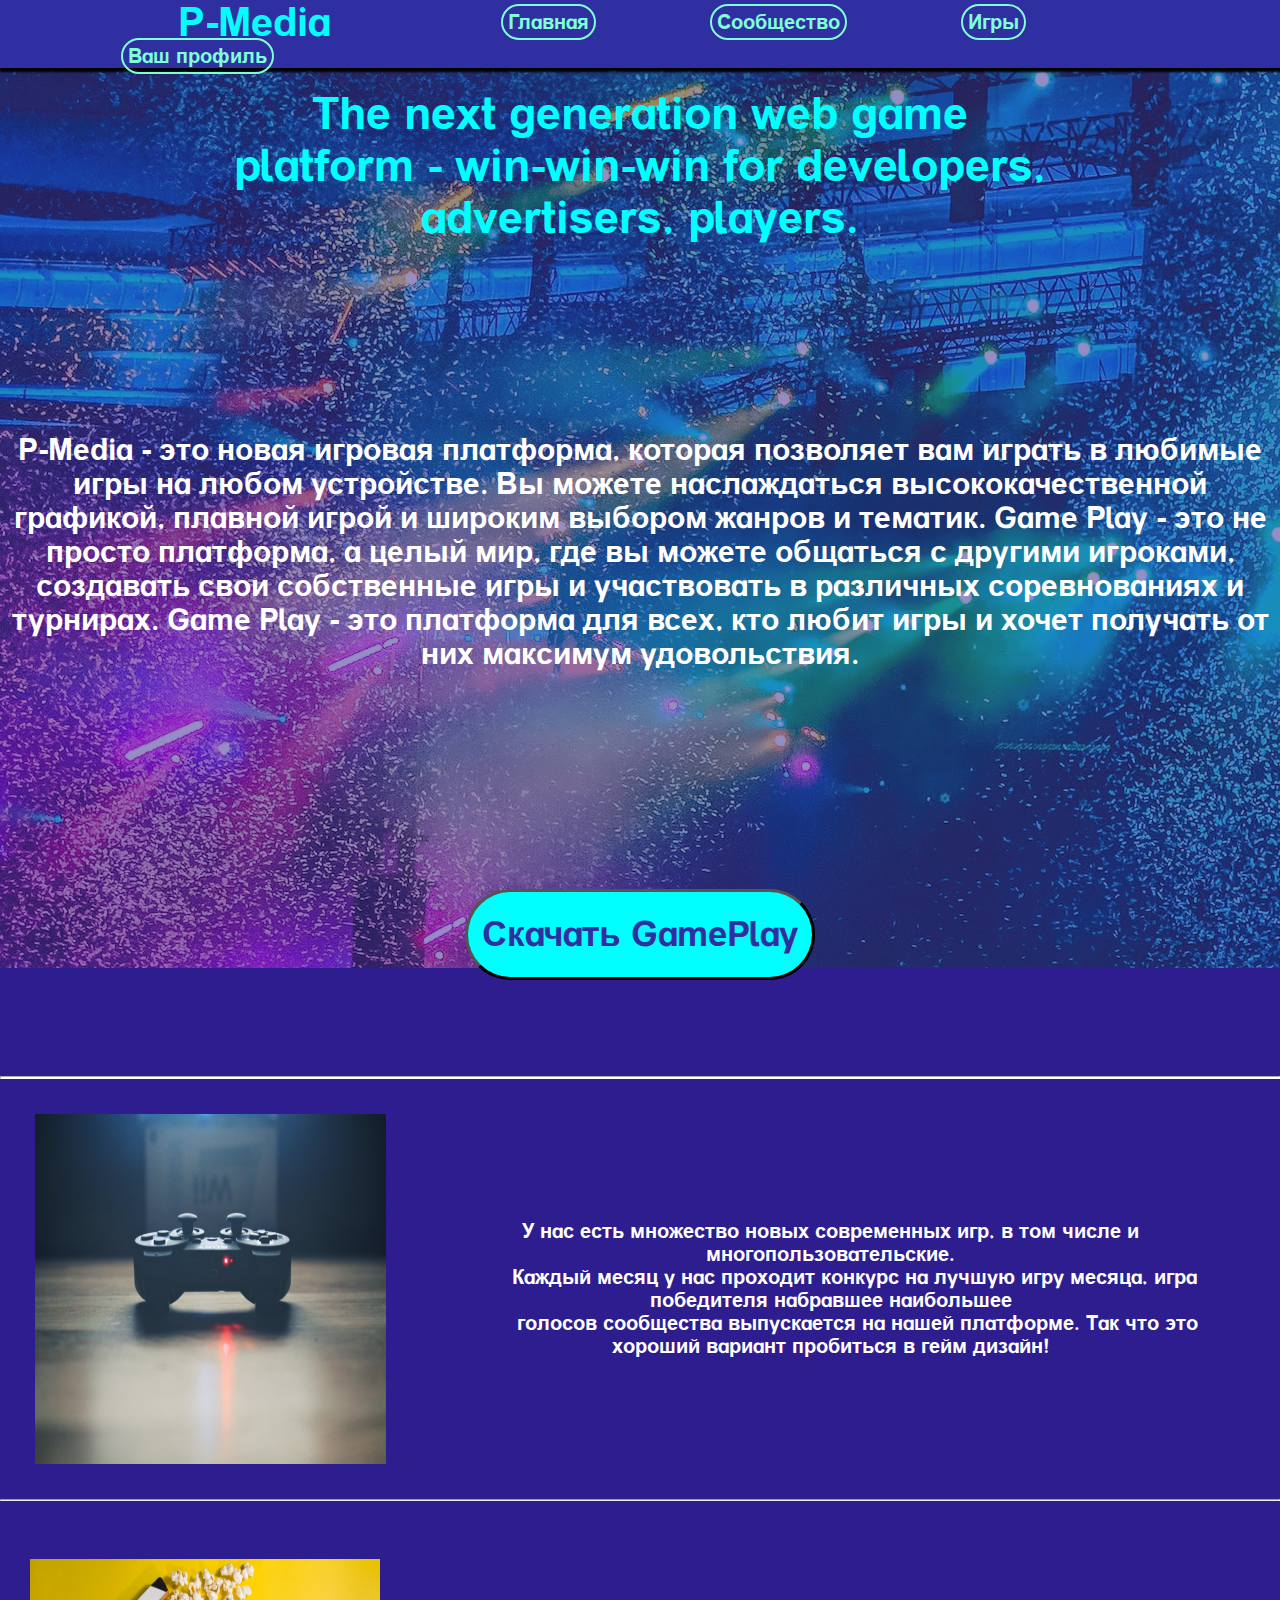
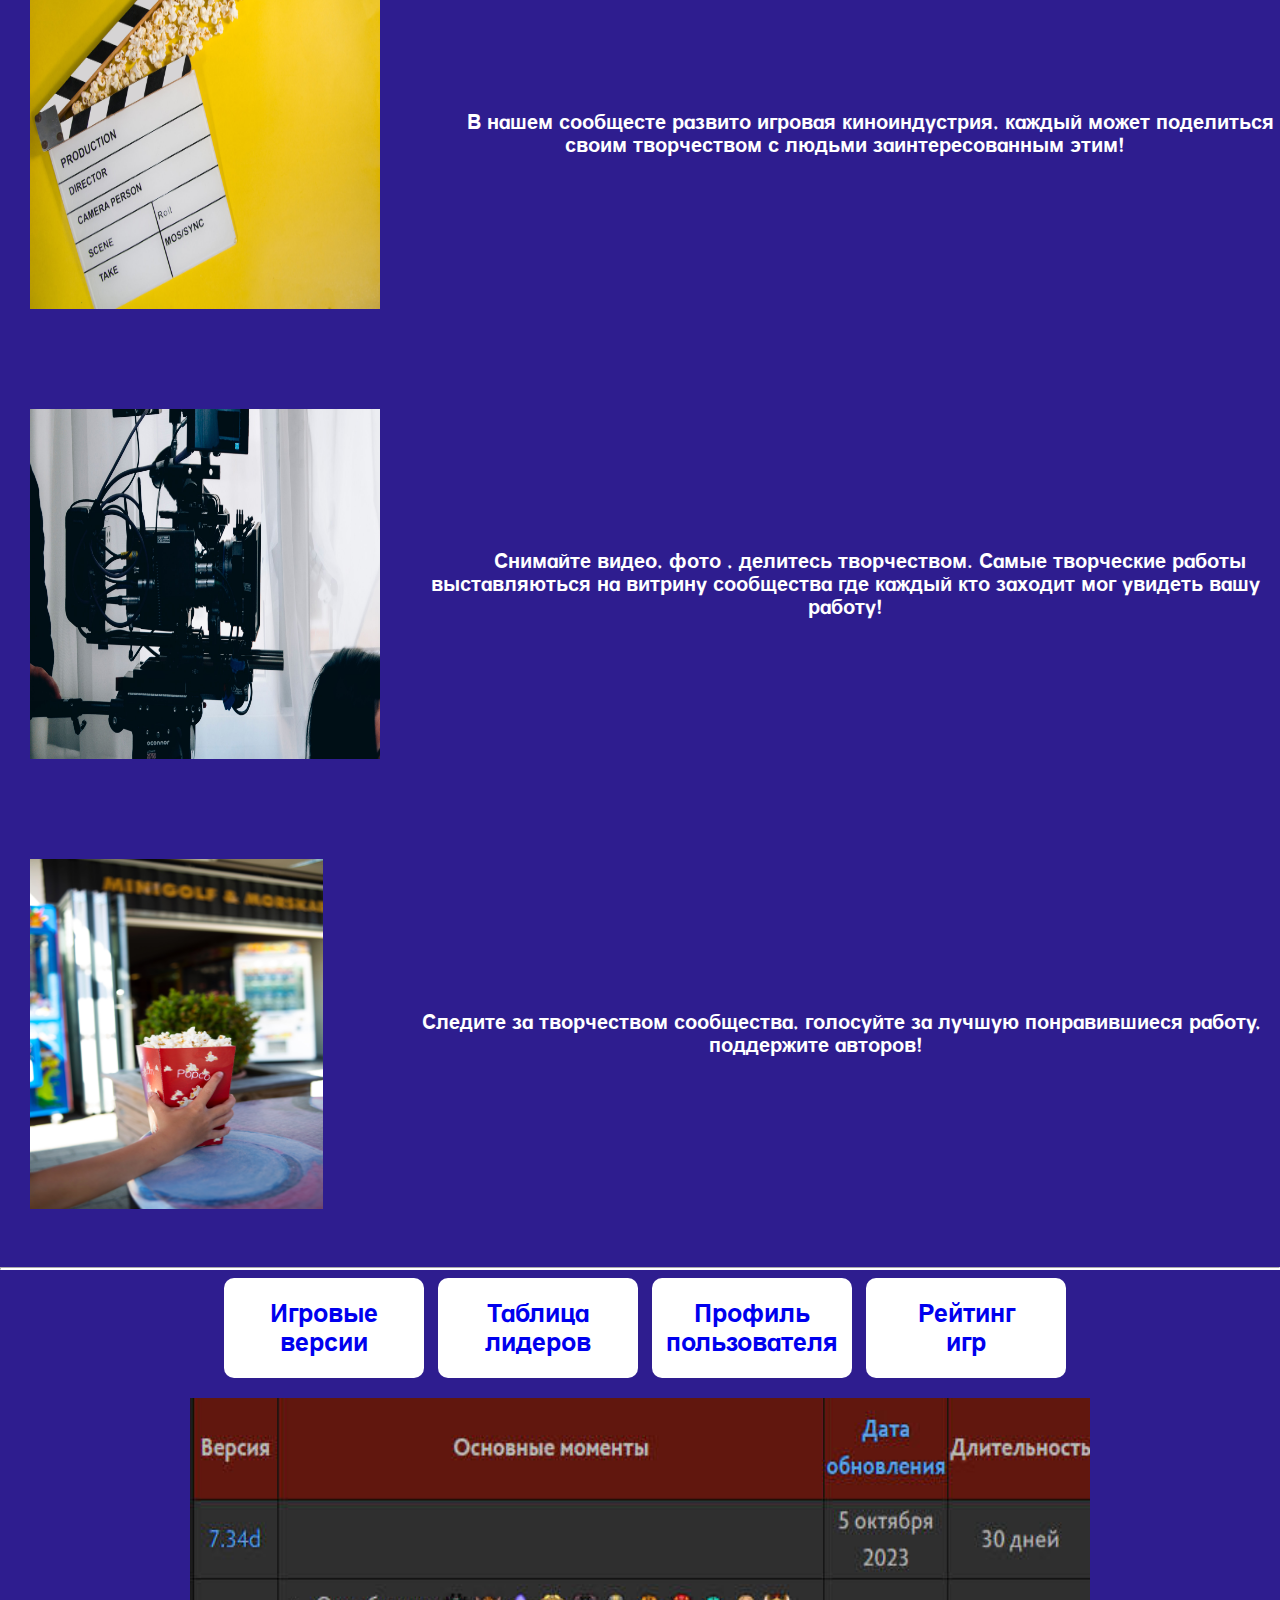
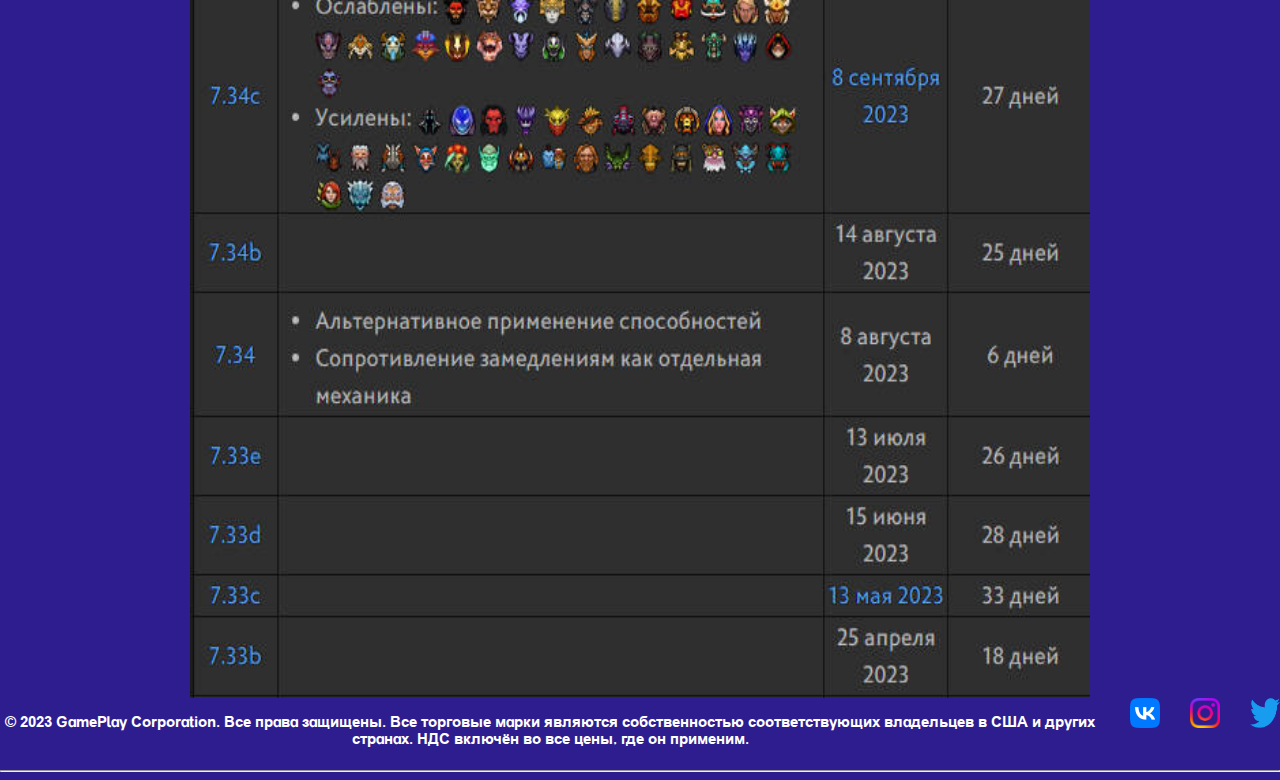
<file: gameplatform/index.html>
<!DOCTYPE html>
<html lang="en">
<head>
    <meta charset="UTF-8">
    <meta name="viewport" content="width=device-width, initial-scale=1.0">
    <title>The next generation web game platform</title>
    <link rel="stylesheet" href="style.css">
</head>
<body>
    <div class = "header">
        <a href=""><span class = "logo">P-Media</span>
        <a href=""><span class = "headertext">Главная</span></a>
        <a href=""><span class = "headertext">Сообщество</span></a>
        <a href=""><span class = "headertext">Игры</span></a>
        <a href=""><span class = "headertext">Ваш профиль</span></a>
    </div>
    <div class = "about" id = "about">
        <div class = "sl">The next generation web game<br> platform - win-win-win for developers,<br> advertisers, players.</div>
        <p class = "abouttext">P-Media - это новая игровая платформа, которая позволяет вам играть в любимые игры на любом устройстве. Вы можете наслаждаться высококачественной графикой, плавной игрой и широким выбором жанров и тематик. Game Play - это не просто платформа, а целый мир, где вы можете общаться с другими игроками, создавать свои собственные игры и участвовать в различных соревнованиях и турнирах. Game Play - это платформа для всех, кто любит игры и хочет получать от них максимум удовольствия.</p>
        <button class = "download">Скачать GamePlay</button>
    </div>
    <hr class="hrr">
    <div class = "ads">
        <img class = "adsphoto" src = "pawel-kadysz-CuFYW1c97w8-unsplash.jpg">
        <p class = "adstext">У нас есть множество новых современных игр, в том числе и многопользовательские.
        Каждый месяц у нас проходит конкурс на лучшую игру месяца, игра победителя набравшее наибольшее
         голосов сообщества выпускается на нашей платформе. Так что это хороший вариант пробиться в гейм дизайн!</p>
    </div>
    <hr>
    <div class ="kinoind">
        <img class = "photo" src="gr-stocks-q8P8YoR6erg-unsplash-2.jpg">
        <p class = "adstext">В нашем сообщесте развито игровая киноиндустрия, каждый может поделиться своим творчеством с людьми заинтересованным этим!</p>
    </div>
    <div class = "kinoind">
        <img class = "photo" src="sam-moghadam-khamseh-c-MbXDUchCw-unsplash.jpg">
        <p class = "adstext">Снимайте видео, фото , делитесь творчеством. Самые творческие работы выставляються на витрину сообщества где каждый кто заходит мог увидеть вашу работу!</p>
    </div>
    <div class="kinoind">
        <img class = "photo" src="markus-spiske-Ivfu9j4OLck-unsplash.jpg">
        <p class ="adstext">Следите за творчеством сообщества, голосуйте за лучшую понравившиеся работу, поддержите авторов!</p>
    </div><hr class="hrr">
    <div class="slider">
        <a href="#slide-1" class = "slidetext">Игровые версии</a>
        <a href="#slide-2" class = "slidetext">Таблица лидеров</a>
        <a href="#slide-3" class = "slidetext">Профиль пользователя</a>
        <a href="#slide-4" class = "slidetext">Рейтинг<br>игр</a>
        <div class="slides">
          <div id="slide-1"><img src="versions.jfif"></div>
          <div id="slide-2"><img src="liders.webp"></div>
          <div id="slide-3"><img src="profile.jpeg"></div>
          <div id="slide-4"><img src="Rating.jpeg"></div>
        </div></div>
    <footer class="footer">
        <p class ="footertext">© 2023 GamePlay Corporation. Все права защищены. Все торговые марки являются собственностью соответствующих владельцев в США и других странах.
            НДС включён во все цены, где он применим.</p>
            <a href=""><img src="VK.png" class="socies"></a>
            <a href=""><img src="insta.png" class="socies"></a>
            <a href=""><img src="twit.png" class="socies"></a>

    </footer>
    <hr 
    

    
</body>
</html>
</file>
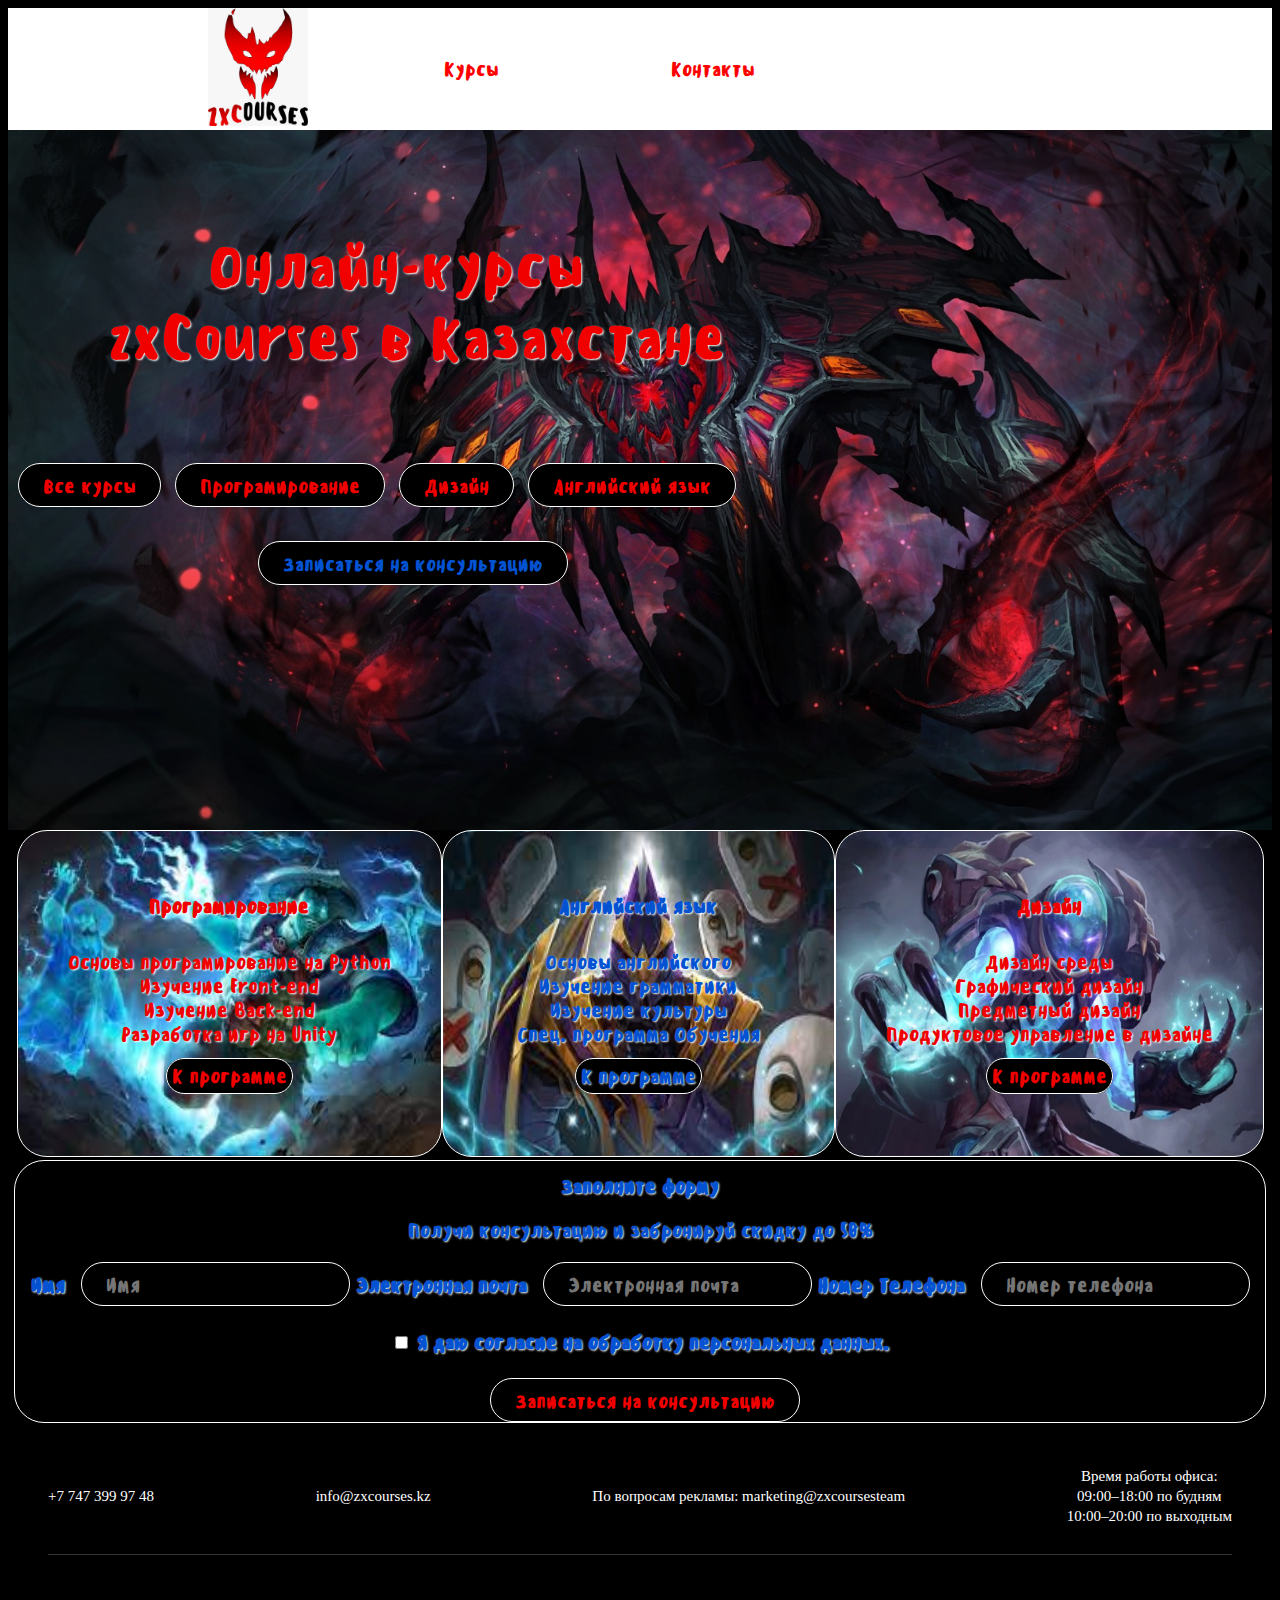
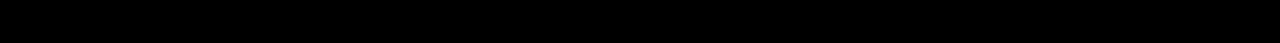
<file: zxcourses/index.html>
<!DOCTYPE html>
<html lang="en">
<head>
    <meta charset="UTF-8">
    <meta name="viewport" content="width=device-width, initial-scale=1.0">
    <title>zxCourses</title>
    <link rel="stylesheet" href="style.css">
</head>
<body>
    <div class="header">
        <div class = "headertext">
        <a href="index.html" class><img src = "-1.png"  class="logo"></a>
        <div class = "hd">
        <button class="button">Курсы</button>
        <div class ="button1">
            <a href ="prog.html" class="hdtext">Програмирование</a>
            <a href ="design.html" class="hdtext">Дизайн</a>
            <a href ="eng.html" class="hdtext">Английский язык</a>
        </div>
    </div>  
        <div class ="hd">
        <button class="button">Контакты</button>
        <div class ="button1">    
            <a href="#" class ="hdtextt">+8328138831</a>
            <a href="#" class ="hdtextt">+3721713783</a>
            <a href="#" class ="hdtextt">+3721713783</a>
        </div>
        </div>
        <a href="all.html" class ="help">Помощь с выбором</a>
    </div></div>
    <div class ="sf">
        <div class="sff">
    <span class ="sftext">Онлайн-курсы<br>zxCourses в Казахстане</span></div>
    <a href="all.html" class="buttons" >Все курсы</a>
    <a href="prog.html" class="buttons" >Програмирование</a>
    <a href="design.html" class="buttons" >Дизайн</a>
    <a href="eng.html" class="buttons" >Английский язык</a><br><br><br><br>
    <a href="#reg" class="buttons3" >Записаться на консультацию</a>
</div>
<div class = "info">
<table cols ="2" rules="all" cellpadding="50px" cellspacing ="10" class="tabll" align="center">
    <td class ="prog"><h1 class="hdtexts">Програмирование</a></h1><br>
    <span class="hdtexts">Основы програмирование на Python</span><br>
    <span class="hdtexts">Изучение Front-end</span><br>
    <span class="hdtexts">Изучение Back-end</span><br>
    <span class="hdtexts">Разработка игр на Unity</span><br><br>
    <a href="prog.html" class="buttonss" >К программе</a><br><br>
    </td>
    <td class ="eng"><h1 class="hdtext2s">Английский язык</h1><br>
        <span class="hdtext2s">Основы английского </span><br>
        <span class="hdtext2s">Изучение грамматики</span><br>
        <span class="hdtext2s">Изучение культуры</span><br>
        <span class="hdtext2s">    Спец. программа Обучения    </span><br><br>
        <a href="eng.html" class="buttonss2" >К программе</a><br><br>
    </td>
    <td class ="design"><h1 class="hdtexts">Дизайн</h1><br>
        <span class="hdtexts">Дизайн среды</span><br>
        <span class="hdtexts">Графический дизайн</span><br>
        <span class="hdtexts">Предметный дизайн</span><br>
        <span class="hdtexts">Продуктовое управление в дизайне</span><br><br>
        <a href="design.html    " class="buttonss" >К программе</a><br><br>
    </td>
</table>
</div>
<table align="center">
    <td>
<div class = "register" >
    <form action="submit.html" class="forma" align="center"> 
        <div class="container">
          <h1 class ="hdtext2" ><a id="reg">Заполните форму</h1>
          <p class ="hdtext2">Получи консультацию и забронируй скидку до 50%</p>
          <label for="name"><b><span class ="hdtext2">Имя</span><b></label>
          <input type="text" placeholder="Имя" name="name" required class="buttons">
          <label for="email"><b><span class ="hdtext2">Электронная почта</span></b></label>
          <input type="text" placeholder="Электронная почта" name="email" required class="buttons">
          <label for="number"><b><span class ="hdtext2">Номер Телефона</span></b></label>
          <input type="text" placeholder="Номер телефона" name="number" required class="buttons">
          <br><br>
          <input type="checkbox" placeholder="" name ="docs" required>
          <label for="docs"><b><a href="#" class="hdtext2">Я даю согласие на обработку персональных данных.</a></b></label><br><br>
          <button type="submit" class="buttons">Записаться на консультацию</button>
        </div></td>
      </form></table>
</div>
<footer>
    <div class ="zxtop" align="center">
        <span>+7 747 399 97 48</span>
        <span>info@zxcourses.kz</span>
        <span>По вопросам рекламы:   marketing@zxcoursesteam</span>
        <span>Время работы офиса:<br>
            09:00–18:00 по будням<br>
            10:00–20:00 по выходным</span>
    </div>


</footer>
</body>
</html>
</file>
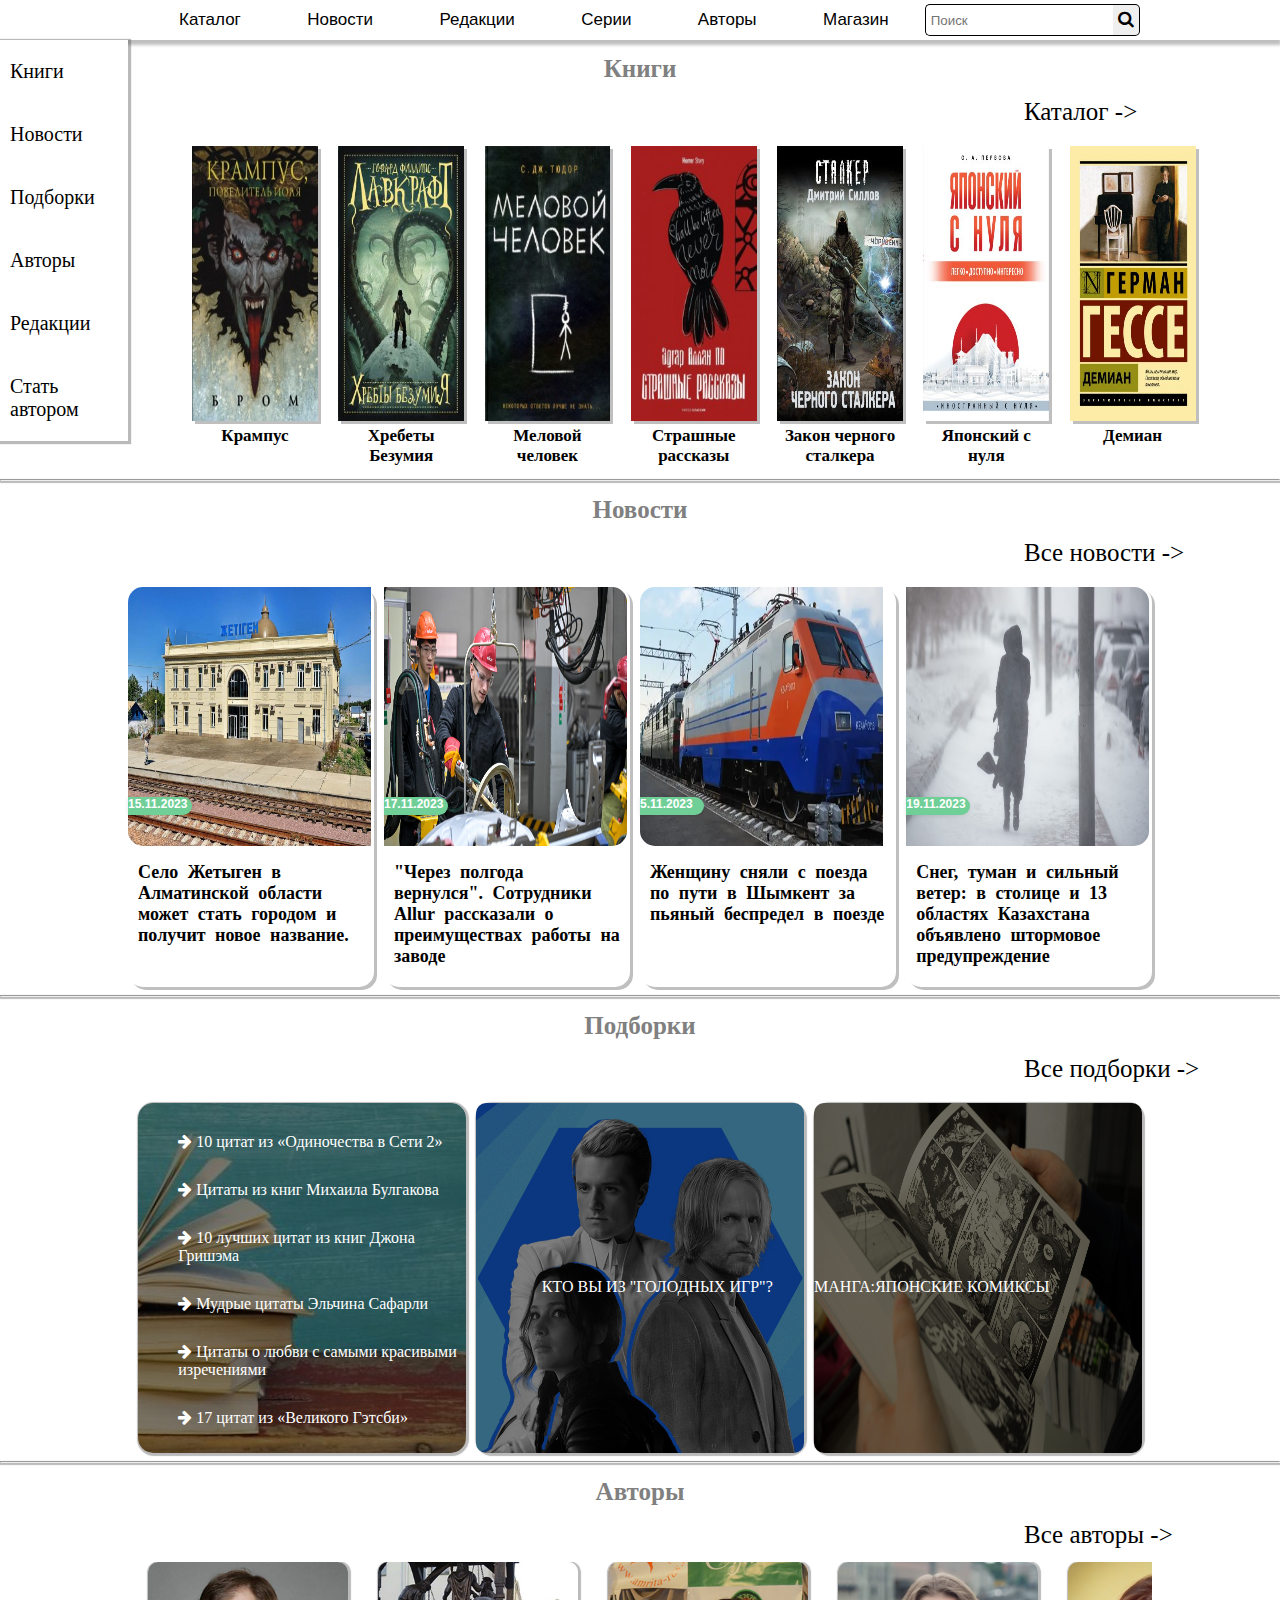
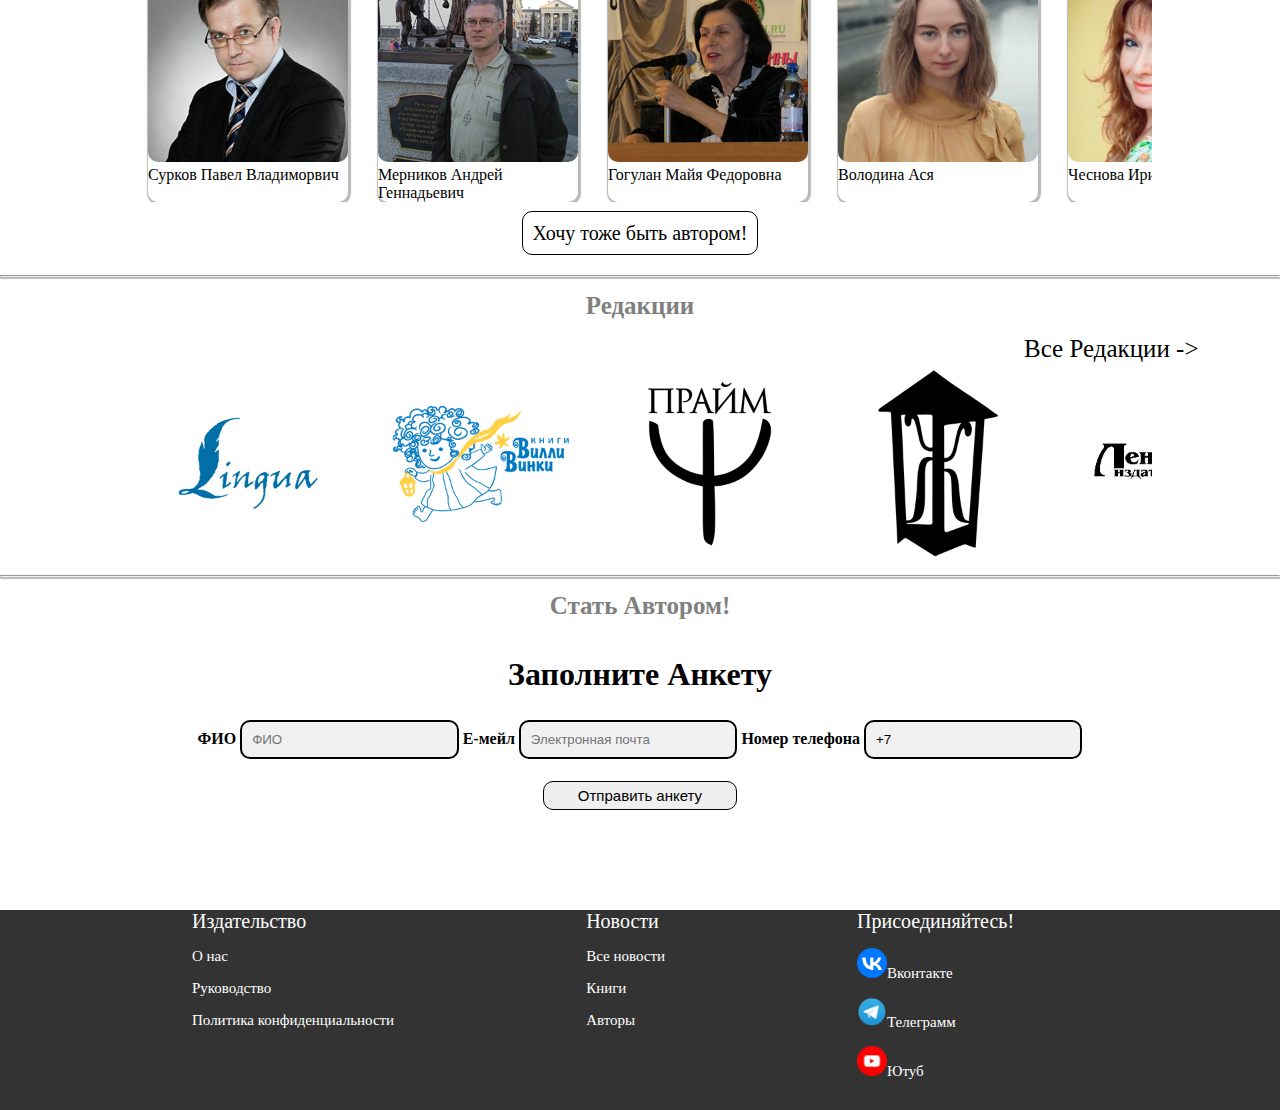
<file: Издательство/index.html>
<!DOCTYPE html>
<html>
<head>
    <meta charset="UTF-8">
    <link rel="stylesheet" href="https://cdnjs.cloudflare.com/ajax/libs/font-awesome/4.7.0/css/font-awesome.min.css">
    <link rel="stylesheet" href="https://fontawesome.ru/cheatsheet/">
    <meta name="viewport" content="width=device-width, initial-scale=1.0">
    <title>Издательство "Inclusive"</title>
    <link rel="stylesheet" href="style.css">
    <script>
        function openNav() {
            document.getElementById("myNav").style.width = "100%";
        }
        function closeNav() {
            document.getElementById("myNav").style.width = "0%";
        }
        
        </script>
</head>
<body>
    <span class="openbutt" onclick="openNav()"><i class ="fa fa-navicon"></i></span>
    <header>
        <div id="myNav" class="overlay">
        <span class="closebutt" onclick="closeNav()">×</span>
        <div class="overlay-content">
        <a href="" class = "headertext">Каталог</a>
        <a href="" class = "headertext">Новости</a>
        <a href="" class = "headertext">Редакции</a>
        <a href="" class = "headertext">Серии</a>
        <a href="" class = "headertext">Авторы</a>
        <a href="" class = "headertext">Магазин</a></div></div>
        <div class ="search">
        <input type="text" class="searchTerm" placeholder="Поиск">
        <button type="submit" class="searchButton">
        <i class="fa fa-search"></i></button></div>
    </header>
    <div class="vertical-menu">
        <a href="#books">Книги</a>
        <a href="#news">Новости</a>
        <a href="#compilation">Подборки</a>
        <a href="#authors">Авторы</a>
        <a href="#redaction">Редакции</a>
        <a href="#form">Стать автором</a>
    </div>
    <p class = "tag" id="books">Книги</p>
    <div class = "allelement"><a href="">Каталог -></a></div>
    <div class = "books">
    <a href="https://ast.ru/book/krampus-povelitel-yolya-835139/" class ="booksimg"><img src="1.jpeg">Крампус</a>
    <a href="https://ast.ru/book/khrebty-bezumiya-725338/" class ="booksimg"><img src="2.jpg">Хребеты Безумия</a>
    <a href="https://www.labirint.ru/books/625680/" class ="booksimg"><img src="3.jpeg">Меловой человек</a>
    <a href="https://www.labirint.ru/books/422881/" class ="booksimg"><img src="4.jpeg">Страшные рассказы</a>
    <a href="https://www.labirint.ru/books/776613/" class ="booksimg"><img src="5.jpg">Закон черного сталкера</a>
    <a href="https://www.meloman.kz/japanese-language/pervova-o-a-japonskij-s-nulja.html" class ="booksimg"><img src="6.jpg">Японский с нуля</a>
    <a href="https://www.labirint.ru/books/447284/?p=28648&click_id=8xEZ20NQMpZjrWH&utm_source=cityads&utm_medium=cpa&utm_campaign=5zcW" class ="booksimg"><img src="7.jpg">Демиан</a>
    </div>
    <hr>
    <p class = "tag" id ="news">Новости</p>
    <div class = "allelement"><a href="">Все новости -></a></div>
    <div class = "news" >
        <a href = "https://tengrinews.kz/kazakhstan_news/novyiy-gorod-poyavitsya-v-kazahstane-517002/" class ="new1"><img src="new1.jpeg"><div class ="newsdate">15.11.2023</div><p class ="newstext">Село Жетыген в Алматинской области может стать городом и получит новое название.</p></a>
        <a href = "https://tengrinews.kz/kazakhstan_news/cherez-polgoda-vernulsya-sotrudniki-allur-rasskazali-516377/" class ="new2"><img src="new2.jpeg"><div class ="newsdate">17.11.2023</div><p class ="newstext">"Через полгода вернулся". Сотрудники Allur рассказали о преимуществах работы на заводе</p></a>
        <a href = "https://www.zakon.kz/proisshestviia/6414068-zhenshchinu-snyali-s-poezda-po-puti-v-shymkent-za-pyanyy-bespredel-.html" class ="new3"><img src="new3.webp"><div class ="newsdate">5.11.2023</div><p class ="newstext">Женщину сняли с поезда по пути в Шымкент за пьяный беспредел в поезде</p></a>
        <a href = "https://www.zakon.kz/sobytiia/6414062-sneg-tuman-i-silnyy-veter-v-stolitse-i-13-oblastyakh-kazakhstana-obyavleno-shtormovoe-preduprezhdenie.html" class ="new4"><img src="new4.jpeg"><div class ="newsdate">19.11.2023</div><p class ="newstext">Снег, туман и сильный ветер: в столице и 13 областях Казахстана объявлено штормовое предупреждение</p></a>
    </div>
    <hr>
    <p class = "tag" id ="compilation">Подборки</p>
    <div class = "allelement"><a href="">Все подборки -></a></div>
    <div class = "compilation">
        <div class ="comp1">
            <ul class = "comp1ul">
            <li class = "comp1li"><a href="https://ast.ru/news/10-tsitat-iz-odinochestva-v-seti-vozvrashchenie-k-nachalu-vtoroy-chasti-kultovogo-romana/?utm_ast=78098">10 цитат из «Одиночества в Сети 2»</a></li>
            <li class = "comp1li"><a href="https://ast.ru/news/tsitaty-iz-proizvedeniy-bulgakova/?utm_ast=78098">Цитаты из книг Михаила Булгакова</a></li>
            <li class = "comp1li"><a href="https://ast.ru/news/10_tsitat_iz_knig_dzhona_grishema_15_03_2017_11_00_00/?utm_ast=78098">10 лучших цитат из книг Джона Гришэма</a></li>
            <li class = "comp1li"><a href="https://ast.ru/news/tsitaty-elchina-safarli/?utm_ast=78098">Мудрые цитаты Эльчина Сафарли</a></li>
            <li class = "comp1li"><a href="https://ast.ru/news/podpishi-valentinku-slovami-klassikov/?utm_ast=78098">Цитаты о любви с самыми красивыми изречениями</a></li>
            <li class = "comp1li"><a href="https://ast.ru/news/17-tsitat-iz-velikogo-getsbi-frensisa-skotta-fitsdzheralda/?utm_ast=78098">17 цитат из «Великого Гэтсби»</a></li>
        </ul></div>
        <div class ="comp2">
            <a href="https://ast.ru/who-are-you/kto-vy-iz-golodnykh-igr/?utm_ast=485064"><img src = "comp2.jpg"><span class="who">КТО ВЫ ИЗ "ГОЛОДНЫХ ИГР"?</a>
        </div>
        <div class ="comp3"><a href="https://ast.ru/top/manga/?utm_ast=352828"><img src ="comp3.jpg"><span class ="manga">МАНГА:ЯПОНСКИЕ КОМИКСЫ</span></a></div>
    </div>
    <hr>
    <p class = "tag" id ="authors">Авторы</p>
    <div class = "allelement"><a href="">Все авторы -></a></div>
    <div class ="authors">
        <div class = "author"><a href="https://ast.ru/authors/surkov-pavel-vladimirovich-ase000444/"><img src="auth1.png">Сурков Павел Владиморвич</a></div>
        <div class = "author"><a href="https://ast.ru/authors/mernikov-andrey-gennadevich-ast009021/"><img src="auth2.jpg">Мерников Андрей Геннадьевич</a></div>
        <div class = "author"><a href="https://ast.ru/authors/gogulan-mayya-fedorovna-ast008615/"><img src="auth3.jpg">Гогулан Майя Федоровна</a></div>
        <div class = "author"><a href="https://ast.ru/authors/volodina-asya--itd051483/"><img src="auth4.png">Володина Ася </a></div>
        <div class = "author"><a href="https://ast.ru/authors/chesnova-irina-evgenevna-ast008635/"><img src="auth5.jpg">Чеснова Ирина Евгеньевна</a></div>
        <div class = "author"><a href="https://ast.ru/authors/valenteeva-olga-aleksandrovna-itd027519/"><img src="auth6.jpg">Валентеева Ольга Александровна</a></div>
        <div class = "author"><a href="https://ast.ru/authors/sazonov-andrey-ast011411/"><img src="auth7.png">Сазонов Андрей</a></div>
    </div>
    <div class = "authorbutton"><a href ="#form" class ="beauthor">Хочу тоже быть автором!</a></div>
    <hr>
    <p class = "tag" id ="redaction">Редакции</p>
    <div class = "allelement"><a href="">Все Редакции -></a></div>
    <div class ="redactions">
        <div class = "redaction"><a href ="https://ast.ru/redactions/lingua/"><img src = "red1.png"></a></div>
        <div class = "redaction"><a href ="https://ast.ru/redactions/villi-vinki/"><img src = "red2.png"></a></div>
        <div class = "redaction"><a href ="https://ast.ru/redactions/praym/"><img src = "red3.png"></a></div>
        <div class = "redaction"><a href ="https://ast.ru/redactions/zhanry/"><img src = "red4.png"></a></div>
        <div class = "redaction"><a href ="https://ast.ru/redactions/leningrad/"><img src = "red5.jpg"></a></div>
        <div class = "redaction"><a href ="https://ast.ru/redactions/mainstream/"><img src = "red6.png"></a></div></div>
        <hr>
        <p class = "tag" id ="form">Стать Автором!</p>
        <div class="form">
            <form action="Anketa.html">
                <div class="container">
                  <h1>Заполните Анкету</h1>
                  <label for="name"><b>ФИО</b></label>
                  <input type="text" placeholder="ФИО" name="name" required>
              
                  <label for="email"><b>Е-мейл</b></label>
                  <input type="email" placeholder="Электронная почта" name="email" required>
              
                  <label for="number"><b>Номер телефона</b></label>
                  <input type="text" placeholder="Номер телефона" name="number" value="+7" required>
                  <button type="submit" class="registerbtn">Отправить анкету</button>
                </div>
              </form>
        </div>
        <footer>
            <div>
                <a style="font-size: 20px;">Издательство</a>
                <a href="">О нас</a>
                <a href="">Руководство</a>
                <a href="">Политика конфиденциальности</a>
            </div>
            <div>
                <a style="font-size: 20px;">Новости</a>
                <a href="">Все новости</a>
                <a href="">Книги</a>
                <a href="">Авторы</a>
            </div>
            <div>
                <a style="font-size: 20px;">Присоединяйтесь!</a>
                <a href="https://vk.com/izdatelstvoast"><img src ="logo_vk.png">Вконтакте</a>
                <a href="https://t.me/izdatelstvoast"><img src ="Telegram_Messenger.png">Телеграмм</a>
                <a href="https://www.youtube.com/user/AstIzdatelstvo"><img src ="youtube_icon.png">Ютуб</a>
            </div>
    </footer>
    </body>
    </html>
</file>
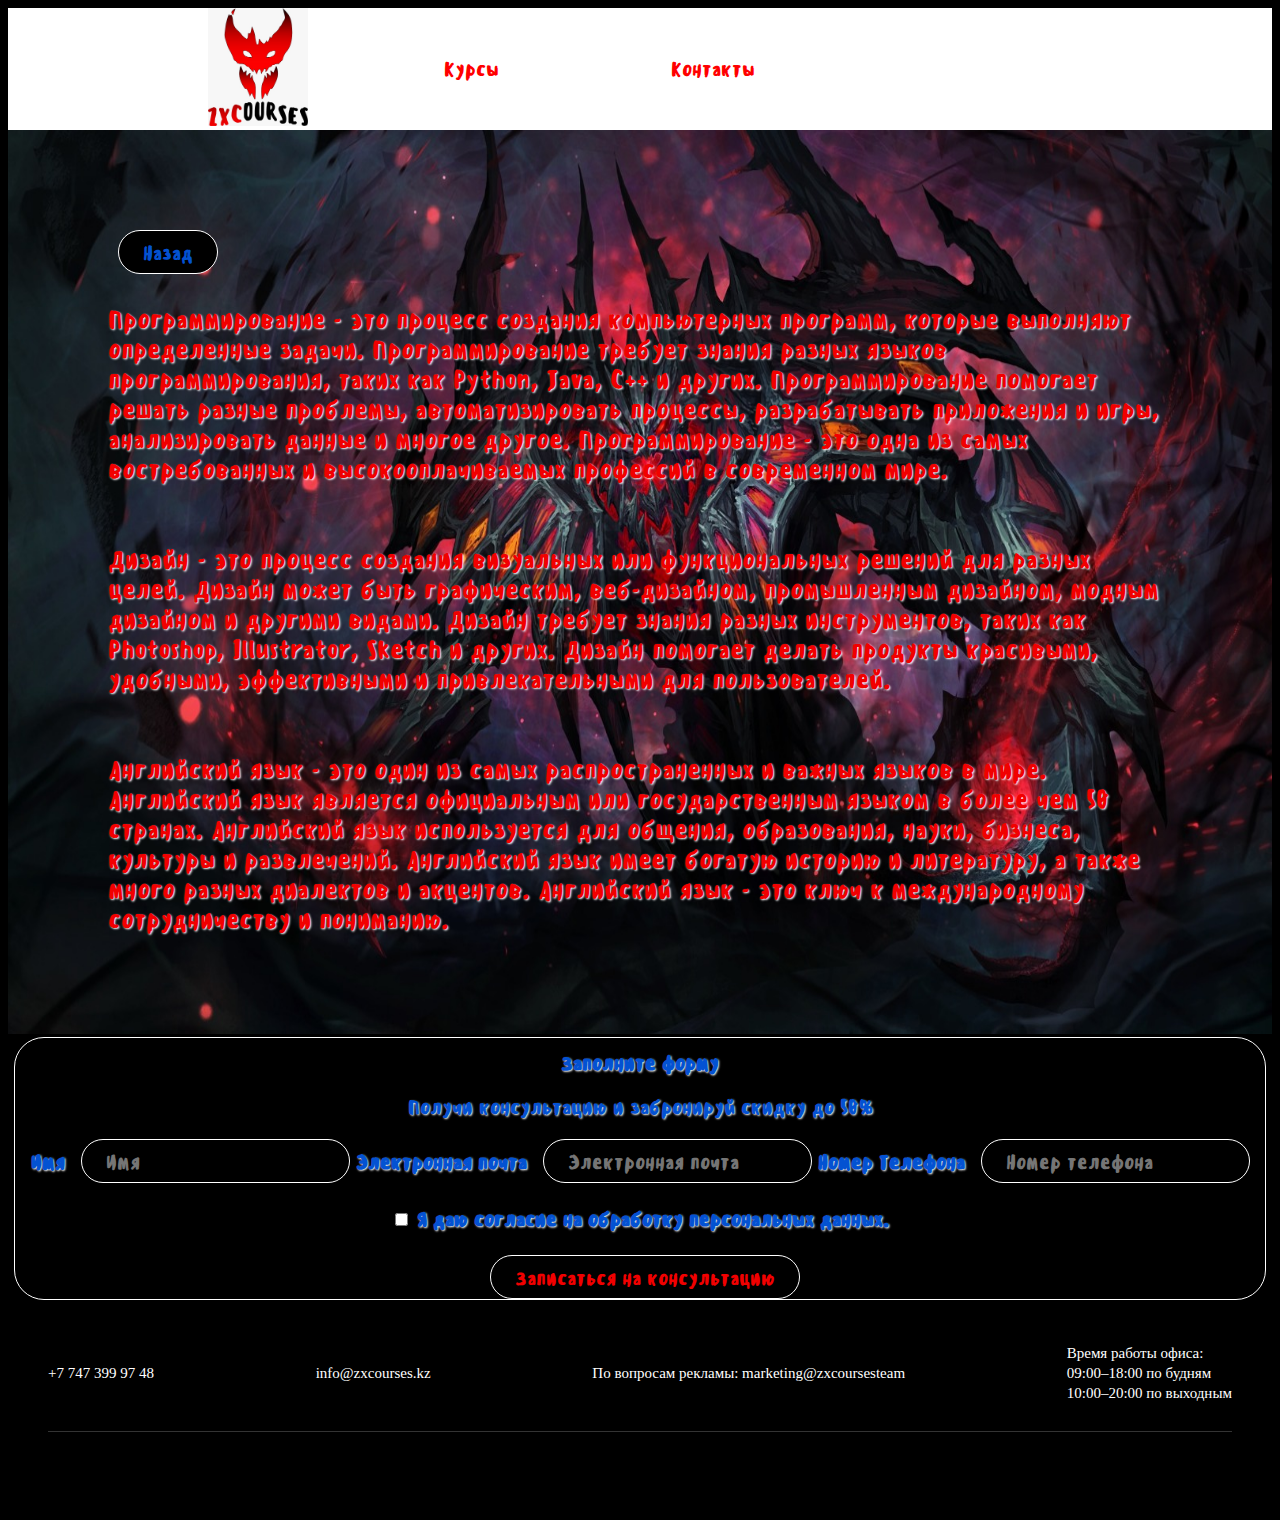
<file: zxcourses/all.html>
<!DOCTYPE html>
<html lang="en">
<head>
    <meta charset="UTF-8">
    <meta name="viewport" content="width=device-width, initial-scale=1.0">
    <title>zxCourses - все курсы</title>
    <link rel="stylesheet" href="all.css">
</head>
<body>
    <div class="header">
        <div class = "headertext">
        <a href="index.html" class><img src = "-1.png"  class="logo"></a>
        <div class = "hd">
        <button class="button">Курсы</button>
        <div class ="button1">
            <a href ="prog.html" class="hdtext">Програмирование</a>
            <a href ="design.html" class="hdtext">Дизайн</a>
            <a href ="eng.html" class="hdtext">Английский язык</a>
        </div>
    </div>  
        <div class ="hd">
        <button class="button">Контакты</button>
        <div class ="button1">    
            <a href="#" class ="hdtextt">+8328138831</a>
            <a href="#" class ="hdtextt">+3721713783</a>
            <a href="#" class ="hdtextt">+3721713783</a>
        </div>
        </div>
        <a href="all.html" class ="help">Помощь с выбором</a>
    </div></div>
    <div class ="sf">
        <div class = "sff">
            <a href = "index.html   "><button class="buttons2">Назад</button></a>
            <span class="hdtextttt"><br><br>Программирование - это процесс создания компьютерных программ, которые выполняют определенные задачи.
                 Программирование требует знания разных языков программирования, таких как Python, Java, C++ и других. Программирование помогает
                  решать разные проблемы, автоматизировать процессы, разрабатывать приложения и игры, анализировать данные и многое другое. Программирование -
                   это одна из самых востребованных и высокооплачиваемых профессий в современном мире.</span><br>
            <span class = "hdtextttt"><br><br>Дизайн - это процесс создания визуальных или функциональных решений для разных целей. Дизайн может быть графическим,
                 веб-дизайном, промышленным дизайном, модным дизайном и другими видами. Дизайн требует знания разных инструментов, таких как Photoshop, Illustrator, 
                 Sketch и других. Дизайн помогает делать продукты красивыми, удобными, эффективными и привлекательными для пользователей.</span><br>
                 <span class = "hdtextttt"><br><br>Английский язык - это один из самых распространенных и важных языков в мире. Английский язык является официальным
                     или государственным языком в более чем 50 странах. Английский язык используется для общения, образования, науки, бизнеса, культуры и развлечений.
                      Английский язык имеет богатую историю и литературу, а также много разных диалектов и акцентов. Английский язык - это ключ к международному сотрудничеству 
                      и пониманию.</span><br>
</div></div>
<table align="center">
    <td>
<div class = "register" >
    <form action="submit.html" class="forma" align="center"> 
        <div class="container">
          <h1 class ="hdtext2" ><a id="reg">Заполните форму</h1>
          <p class ="hdtext2">Получи консультацию и забронируй скидку до 50%</p>
          <label for="name"><b><span class ="hdtext2">Имя</span><b></label>
          <input type="text" placeholder="Имя" name="name" required class="buttons">
          <label for="email"><b><span class ="hdtext2">Электронная почта</span></b></label>
          <input type="text" placeholder="Электронная почта" name="email" required class="buttons">
          <label for="number"><b><span class ="hdtext2">Номер Телефона</span></b></label>
          <input type="text" placeholder="Номер телефона" name="number" required class="buttons">
          <br><br>
          <input type="checkbox" placeholder="" name ="docs" required>
          <label for="docs"><b><a href="#" class="hdtext2">Я даю согласие на обработку персональных данных.</a></b></label><br><br>
          <button type="submit" class="buttons">Записаться на консультацию</button>
        </div></td>
      </form></table>
<footer>
    <div class ="zxtop">
        <span>+7 747 399 97 48</span>
        <span>info@zxcourses.kz</span>
        <span>По вопросам рекламы:   marketing@zxcoursesteam</span>
        <span>Время работы офиса:<br>
            09:00–18:00 по будням<br>
            10:00–20:00 по выходным</span>
    </div>


</body>
</html>
</file>
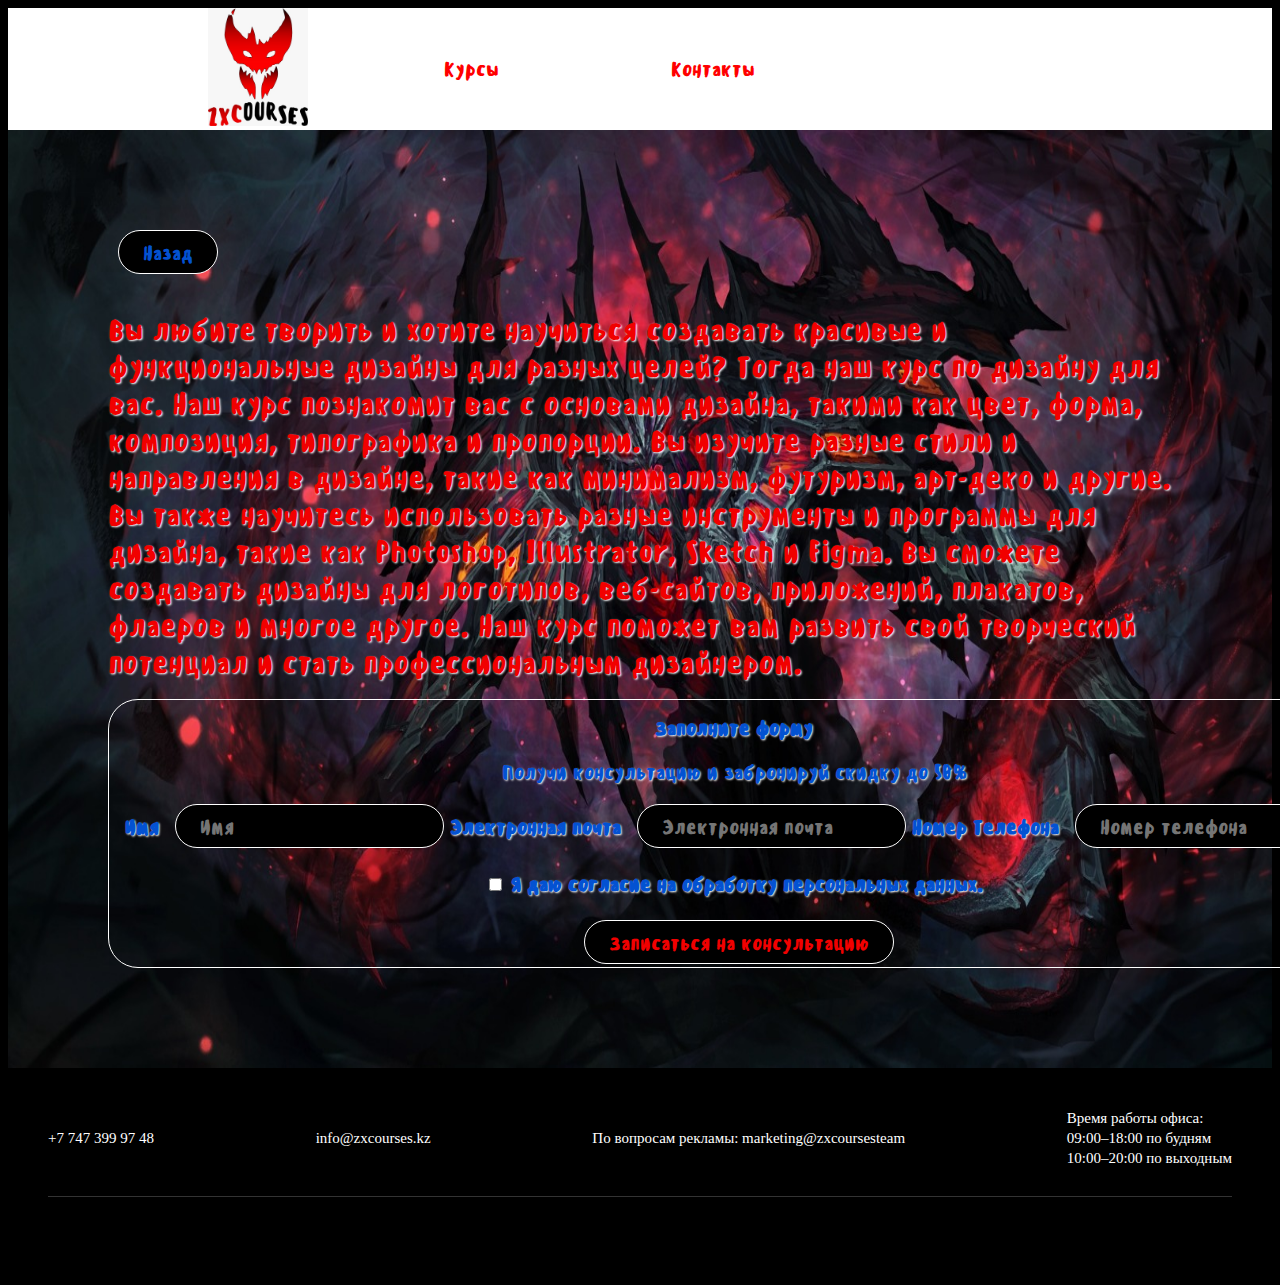
<file: zxcourses/design.html>
<!DOCTYPE html>
<html lang="en">
<head>
    <meta charset="UTF-8">
    <meta name="viewport" content="width=device-width, initial-scale=1.0">
    <title>zxCourses - дизайн</title>
    <link rel="stylesheet" href="design.css">
</head>
<body>
    <div class="header">
        <div class = "headertext">
        <a href="index.html" class><img src = "-1.png"  class="logo"></a>
        <div class = "hd">
        <button class="button">Курсы</button>
        <div class ="button1">
            <a href ="prog.html" class="hdtext">Програмирование</a>
            <a href ="design.html" class="hdtext">Дизайн</a>
            <a href ="eng.html" class="hdtext">Английский язык</a>
        </div>
    </div>  
        <div class ="hd">
        <button class="button">Контакты</button>
        <div class ="button1">    
            <a href="#" class ="hdtextt">+8328138831</a>
            <a href="#" class ="hdtextt">+3721713783</a>
            <a href="#" class ="hdtextt">+3721713783</a>
        </div>
        </div>
        <a href="all.html" class ="help">Помощь с выбором</a>
    </div></div>
    <div class ="sf">
        <div class = "sff">
            <a href = "index.html"><button class="buttons2">Назад</button></a>
            <span class="hdtextttt"><br><br>Вы любите творить и хотите научиться создавать красивые и функциональные дизайны для разных целей? Тогда наш курс по дизайну для вас. Наш курс познакомит вас с основами дизайна, такими как цвет, форма, композиция, типографика и пропорции. Вы изучите разные стили и направления в дизайне, такие как минимализм, футуризм, арт-деко и другие. Вы также научитесь использовать разные инструменты и программы для дизайна, такие как Photoshop, Illustrator, Sketch и Figma. Вы сможете создавать дизайны для логотипов, веб-сайтов, приложений, плакатов, флаеров и многое другое. Наш курс поможет вам развить свой творческий потенциал и стать профессиональным дизайнером.</span><br><br>
    <div class = "register">
        <table align="center">
            <td>
            <form action="submit.html" class="forma" align="center"> 
                <div class="container">
                  <h1 class ="hdtext2" ><a id="reg">Заполните форму</h1>
                  <p class ="hdtext2">Получи консультацию и забронируй скидку до 50%</p>
                  <label for="name"><b><span class ="hdtext2">Имя</span><b></label>
                  <input type="text" placeholder="Имя" name="name" required class="buttons">
                  <label for="email"><b><span class ="hdtext2">Электронная почта</span></b></label>
                  <input type="text" placeholder="Электронная почта" name="email" required class="buttons">
                  <label for="number"><b><span class ="hdtext2">Номер Телефона</span></b></label>
                  <input type="text" placeholder="Номер телефона" name="number" required class="buttons">
                  <br><br>
                  <input type="checkbox" placeholder="" name ="docs" required>
                  <label for="docs"><b><a href="#" class="hdtext2">Я даю согласие на обработку персональных данных.</a></b></label><br><br>
                  <button type="submit" class="buttons">Записаться на консультацию</button>
                </div></td>
              </form></table>
</div></div></div>

        

<footer>
    <div class ="zxtop">
        <span>+7 747 399 97 48</span>
        <span>info@zxcourses.kz</span>
        <span>По вопросам рекламы:   marketing@zxcoursesteam</span>
        <span>Время работы офиса:<br>
            09:00–18:00 по будням<br>
            10:00–20:00 по выходным</span>
    </div>


</footer>
</body>
</html>
</file>
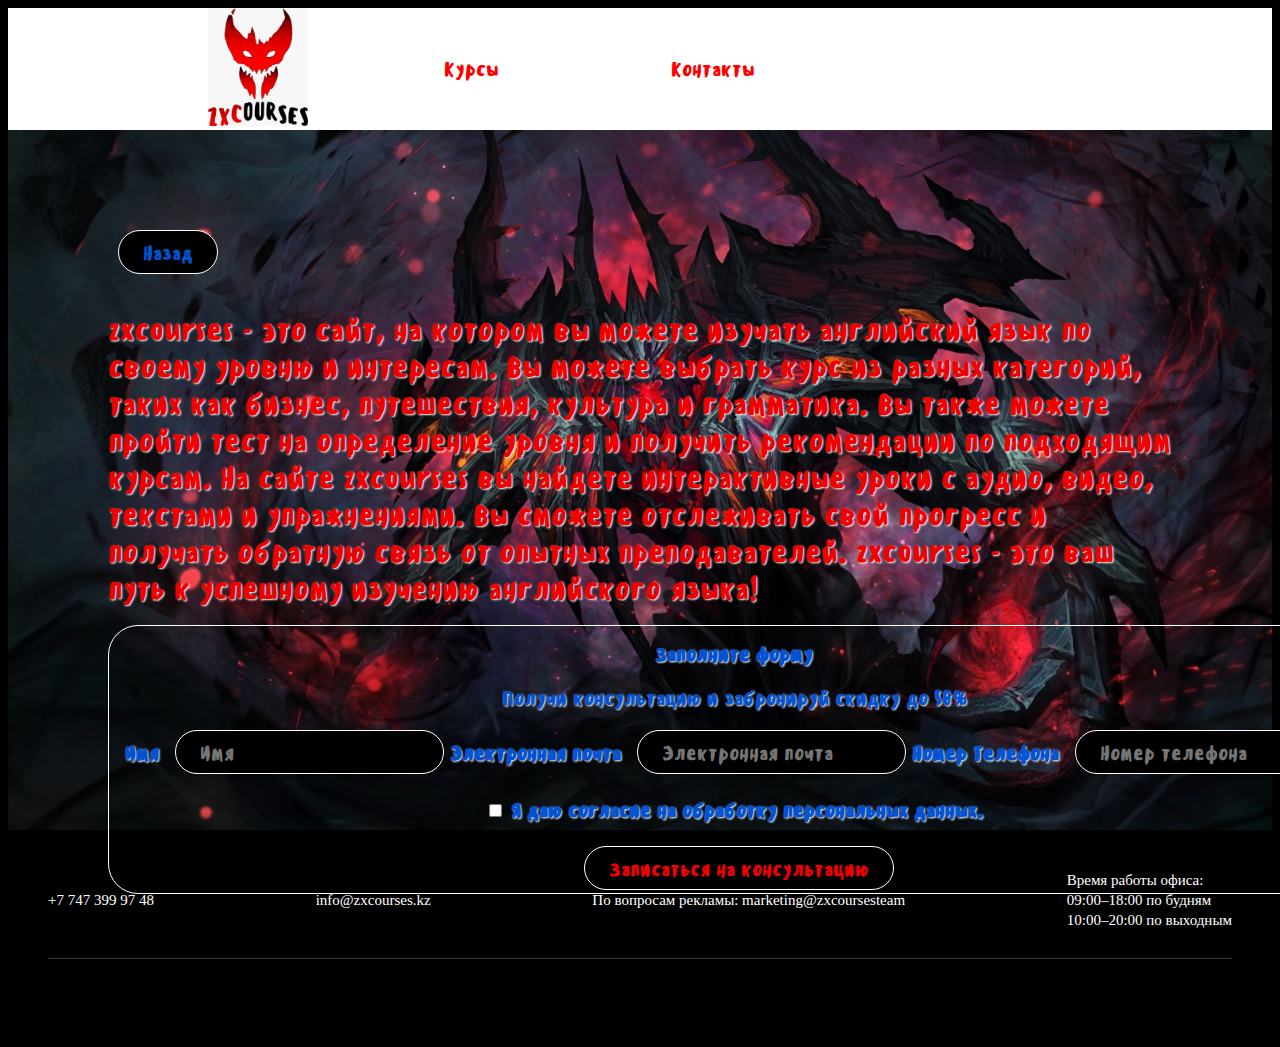
<file: zxcourses/eng.html>
<!DOCTYPE html>
<html lang="en">
<head>
    <meta charset="UTF-8">
    <meta name="viewport" content="width=device-width, initial-scale=1.0">
    <title>zxCourses - английский язык</title>
    <link rel="stylesheet" href="eng.css">
</head>
<body>
    <div class="header">
        <div class = "headertext">
        <a href="index.html" class><img src = "-1.png"  class="logo"></a>
        <div class = "hd">
        <button class="button">Курсы</button>
        <div class ="button1">
            <a href ="prog.html" class="hdtext">Програмирование</a>
            <a href ="design.html" class="hdtext">Дизайн</a>
            <a href ="eng.html" class="hdtext">Английский язык</a>
        </div>
    </div>  
        <div class ="hd">
        <button class="button">Контакты</button>
        <div class ="button1">    
            <a href="#" class ="hdtextt">+8328138831</a>
            <a href="#" class ="hdtextt">+3721713783</a>
            <a href="#" class ="hdtextt">+3721713783</a>
        </div>
        </div>
        <a href="all.html" class ="help">Помощь с выбором</a>
    </div></div>
    <div class ="sf">
        <div class = "sff">
            <a href = "index.html"><button class="buttons2">Назад</button></a>
            <span class="hdtextttt"><br><br>zxcourses - это сайт, на котором вы можете изучать английский язык по своему уровню и интересам. Вы можете выбрать курс из разных категорий, таких как бизнес, путешествия, культура и грамматика. Вы также можете пройти тест на определение уровня и получить рекомендации по подходящим курсам. На сайте zxcourses вы найдете интерактивные уроки с аудио, видео, текстами и упражнениями. Вы сможете отслеживать свой прогресс и получать обратную связь от опытных преподавателей. zxcourses - это ваш путь к успешному изучению английского языка!</span><br><br>
            <div class = "register">
                <table align="center">
                    <td>
                    <form action="submit.html" class="forma" align="center"> 
                        <div class="container">
                          <h1 class ="hdtext2" ><a id="reg">Заполните форму</h1>
                          <p class ="hdtext2">Получи консультацию и забронируй скидку до 50%</p>
                          <label for="name"><b><span class ="hdtext2">Имя</span><b></label>
                          <input type="text" placeholder="Имя" name="name" required class="buttons">
                          <label for="email"><b><span class ="hdtext2">Электронная почта</span></b></label>
                          <input type="text" placeholder="Электронная почта" name="email" required class="buttons">
                          <label for="number"><b><span class ="hdtext2">Номер Телефона</span></b></label>
                          <input type="text" placeholder="Номер телефона" name="number" required class="buttons">
                          <br><br>
                          <input type="checkbox" placeholder="" name ="docs" required>
                          <label for="docs"><b><a href="#" class="hdtext2">Я даю согласие на обработку персональных данных.</a></b></label><br><br>
                          <button type="submit" class="buttons">Записаться на консультацию</button>
                        </div></td>
                      </form></table>
</div></div></div>

        

<footer>
    <div class ="zxtop">
        <span>+7 747 399 97 48</span>
        <span>info@zxcourses.kz</span>
        <span>По вопросам рекламы:   marketing@zxcoursesteam</span>
        <span>Время работы офиса:<br>
            09:00–18:00 по будням<br>
            10:00–20:00 по выходным</span>
    </div>


</footer>
</body>
</html>
</file>
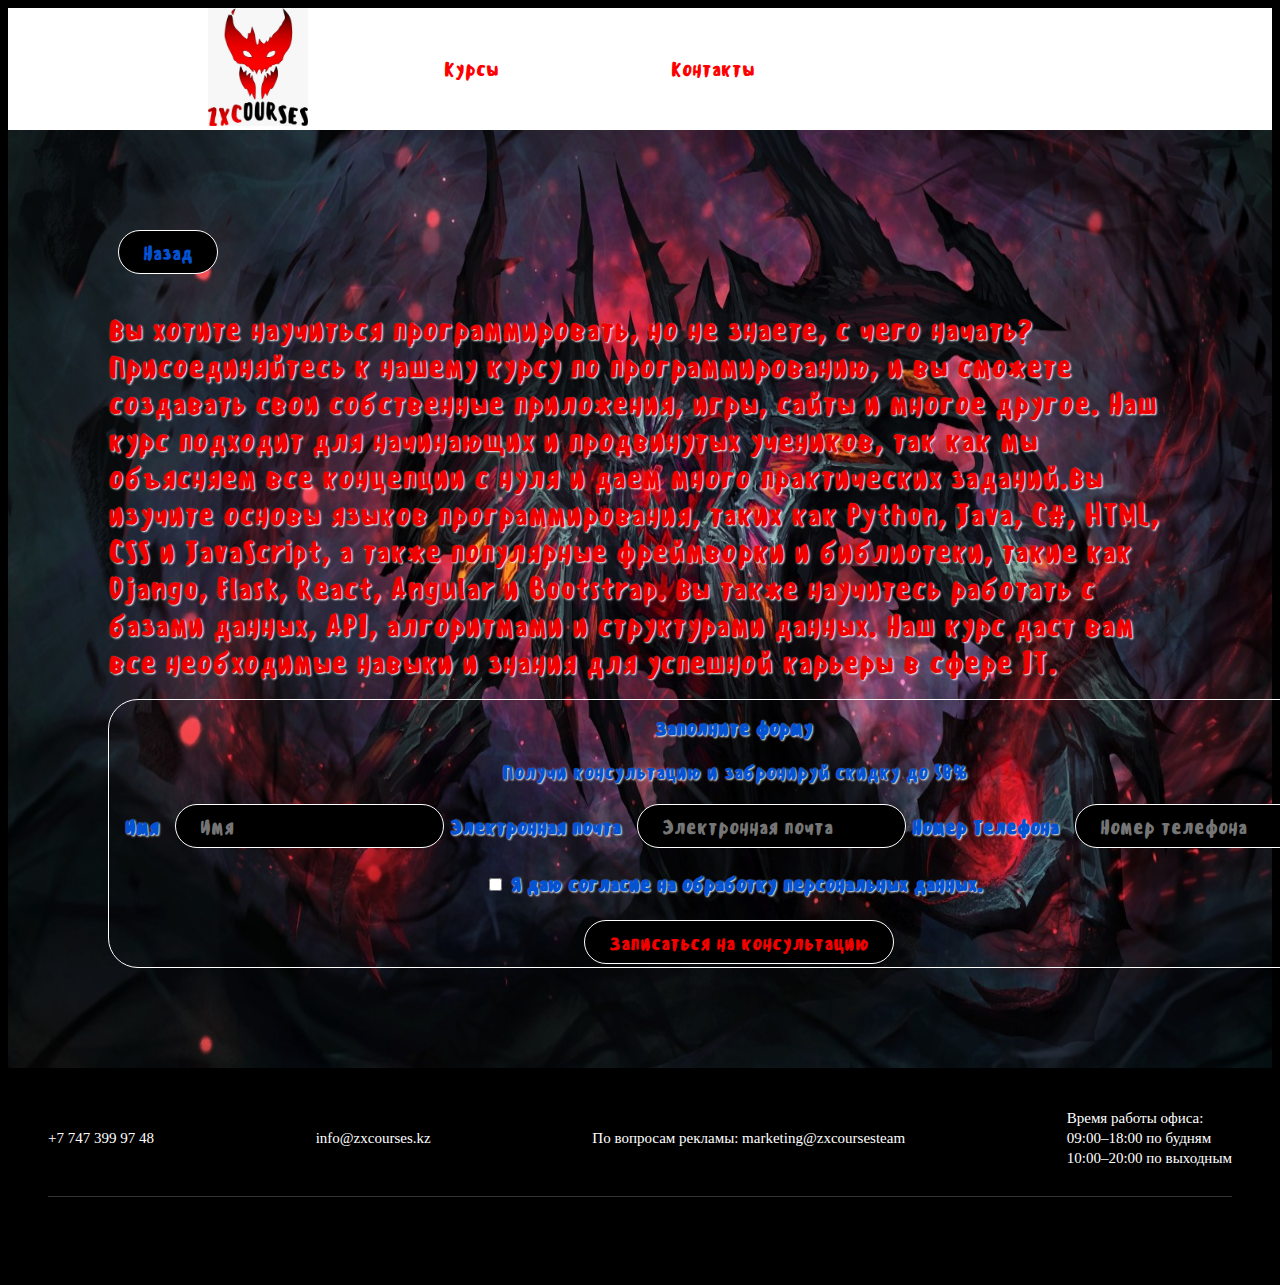
<file: zxcourses/prog.html>
<!DOCTYPE html>
<html lang="en">
<head>
    <meta charset="UTF-8">
    <meta name="viewport" content="width=device-width, initial-scale=1.0">
    <title>zxCourses - програмирование</title>
    <link rel="stylesheet" href="design.css">
</head>
<body>
    <div class="header">
        <div class = "headertext">
        <a href="index.html" class><img src = "-1.png"  class="logo"></a>
        <div class = "hd">
        <button class="button">Курсы</button>
        <div class ="button1">
            <a href ="prog.html" class="hdtext">Програмирование</a>
            <a href ="design.html" class="hdtext">Дизайн</a>
            <a href ="eng.html" class="hdtext">Английский язык</a>
        </div>
    </div>  
        <div class ="hd">
        <button class="button">Контакты</button>
        <div class ="button1">    
            <a href="#" class ="hdtextt">+8328138831</a>
            <a href="#" class ="hdtextt">+3721713783</a>
            <a href="#" class ="hdtextt">+3721713783</a>
        </div>
        </div>
        <a href="all.html" class ="help">Помощь с выбором</a>
    </div></div>
    <div class ="sf">
        <div class = "sff">
            <a href = "index.html"><button class="buttons2">Назад</button></a>
            <span class="hdtextttt"><br><br>Вы хотите научиться программировать, но не знаете, с чего начать? Присоединяйтесь к нашему курсу по программированию, и вы сможете создавать свои собственные приложения, игры, сайты и многое другое. Наш курс подходит для начинающих и продвинутых учеников, так как мы объясняем все концепции с нуля и даем много практических заданий.Вы изучите основы языков программирования, таких как Python, Java, C#, HTML, CSS и JavaScript, а также популярные фреймворки и библиотеки, такие как Django, Flask, React, Angular и Bootstrap. Вы также научитесь работать с базами данных, API, алгоритмами и структурами данных. Наш курс даст вам все необходимые навыки и знания для успешной карьеры в сфере IT.</span><br><br>
            <div class = "register">
                <table align="center">
                    <td>
                    <form action="submit.html" class="forma" align="center"> 
                        <div class="container">
                          <h1 class ="hdtext2" ><a id="reg">Заполните форму</h1>
                          <p class ="hdtext2">Получи консультацию и забронируй скидку до 50%</p>
                          <label for="name"><b><span class ="hdtext2">Имя</span><b></label>
                          <input type="text" placeholder="Имя" name="name" required class="buttons">
                          <label for="email"><b><span class ="hdtext2">Электронная почта</span></b></label>
                          <input type="text" placeholder="Электронная почта" name="email" required class="buttons">
                          <label for="number"><b><span class ="hdtext2">Номер Телефона</span></b></label>
                          <input type="text" placeholder="Номер телефона" name="number" required class="buttons">
                          <br><br>
                          <input type="checkbox" placeholder="" name ="docs" required>
                          <label for="docs"><b><a href="#" class="hdtext2">Я даю согласие на обработку персональных данных.</a></b></label><br><br>
                          <button type="submit" class="buttons">Записаться на консультацию</button>
                        </div></td>
                      </form></table>
</div></div></div>

        

<footer>
    <div class ="zxtop">
        <span>+7 747 399 97 48</span>
        <span>info@zxcourses.kz</span>
        <span>По вопросам рекламы:   marketing@zxcoursesteam</span>
        <span>Время работы офиса:<br>
            09:00–18:00 по будням<br>
            10:00–20:00 по выходным</span>
    </div>


</footer>
</body>
</html>
</file>
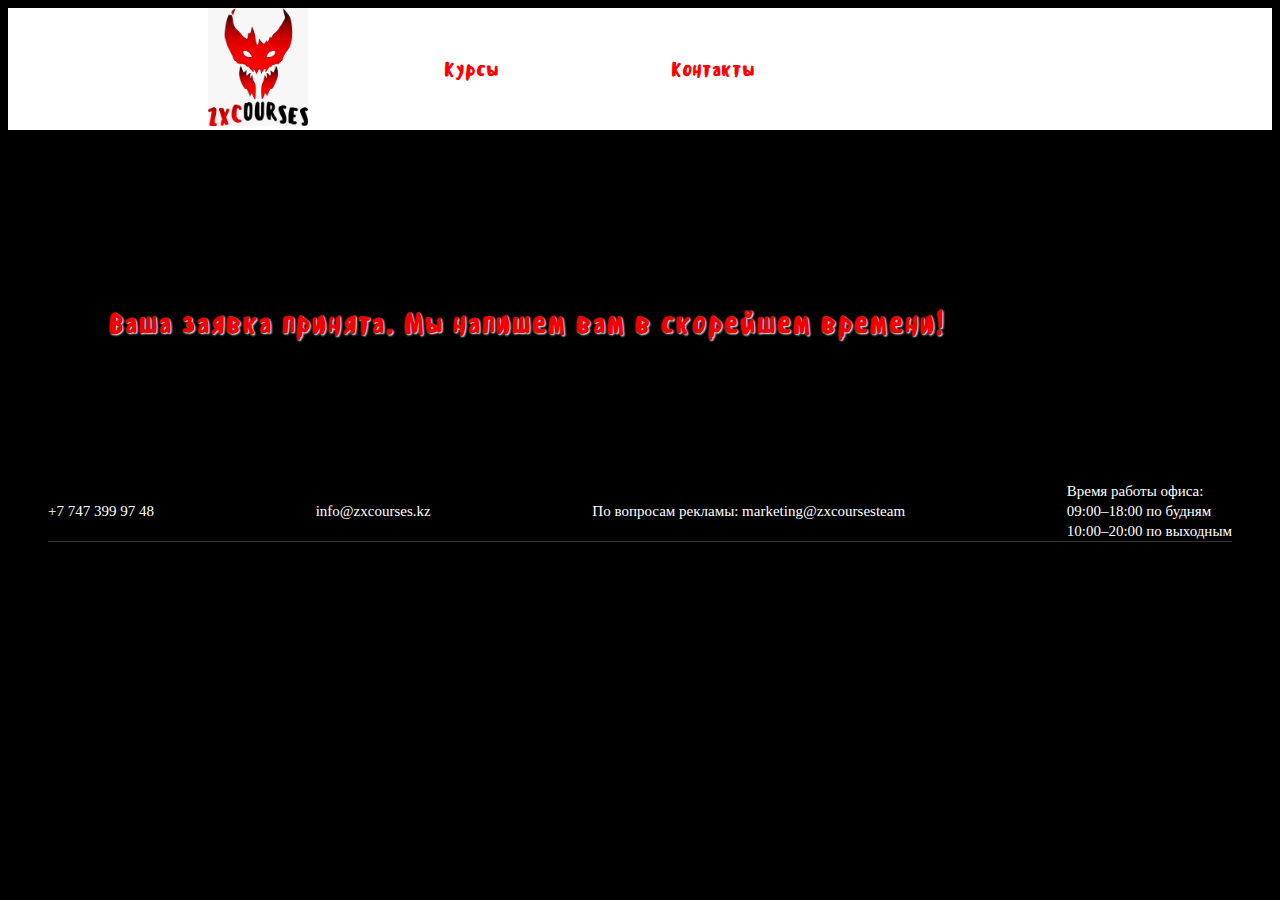
<file: zxcourses/submit.html>
<!DOCTYPE html>
<html lang="en">
<head>
    <meta charset="UTF-8">
    <meta name="viewport" content="width=device-width, initial-scale=1.0">
    <title>zxCourses</title>
    <link rel="stylesheet" href="submit.css">
</head>
<body>
    <div class="header">
        <div class = "headertext">
        <a href="index.html" class><img src = "-1.png"  class="logo"></a>
        <div class = "hd">
        <button class="button">Курсы</button>
        <div class ="button1">
            <a href ="prog.html" class="hdtext">Програмирование</a>
            <a href ="design.html" class="hdtext">Дизайн</a>
            <a href ="eng.html" class="hdtext">Английский язык</a>
        </div>
    </div>  
        <div class ="hd">
        <button class="button">Контакты</button>
        <div class ="button1">    
            <a href="#" class ="hdtextt">+8328138831</a>
            <a href="#" class ="hdtextt">+3721713783</a>
            <a href="#" class ="hdtextt">+3721713783</a>
        </div>
        </div>
        <a href="all.html" class ="help">Помощь с выбором</a>
    </div></div>
    <div class ="sf">
        <div class="sff">
            <span class="hdtextttt"><br><br>Ваша заявка принята. Мы напишем вам в скорейшем времени!</span>
        </div>
            <footer>
    <div class ="zxtop">
        <span>+7 747 399 97 48</span>
        <span>info@zxcourses.kz</span>
        <span>По вопросам рекламы:   marketing@zxcoursesteam</span>
        <span>Время работы офиса:<br>
            09:00–18:00 по будням<br>
            10:00–20:00 по выходным</span>
    </div>


</footer>
</body>
</html>
</file>
<file: gameplatform/style.css>
@font-face {
    font-family: ave;
    src: url("1.ttf");
}


a{
    text-decoration: none;
}

body{background-color: rgb(46, 29, 143);
margin: 0 0 0 0;
font-family: ave;
font-size: 100%;}

.logo{
    margin: 0px 50px;
    font-size: 40px;
    font-weight: bold;
    color:aqua;
}
.headertext{
    font-family: ave;
    font-size: 20px;
    color:aquamarine;
    outline: solid 2px;
    outline-offset: 5px;
    border-radius: 20px;
    width: 50%;
}
.header a{
    margin-left: 10%;
    text-wrap: nowrap;
}
.headertext:hover{background-color: white;outline: white solid 10px; outline-offset: -1px;}
.header{
    display: flex;
    background-color: #2F2FA2;
    align-items: center;
    height: 100%;
    box-shadow: 2px 2px 2px 2px black;
    width: 100%;
    flex-wrap: wrap;}
.about{
    display: grid;
    justify-content: center;
    grid-template-columns: auto;
    width: 100%;
    min-height: 1000px;
    height: 100%;
}
.about::after {
    background-image: url(aditya-chinchure-ZhQCZjr9fHo-unsplash.jpg);
    content: "";
    position: absolute;
    width: 100%;
    height: 100%;
    max-height: 1000px;
    opacity: 50%;
    z-index: -1;
    background-repeat: no-repeat;
}
.sl{
    text-align: center;
    font-family: ave;
    font-size: 45px;
    color:rgba(0, 255, 255);
    margin: 20px;
}
.abouttext{
    text-align: center;
    font-family: ave;
    font-size: 30px;
    color:rgba(255, 255, 255);
}
.download{
    max-width: 350px;
    height: 40%;
    width: 100%;
    font-family: ave;
    font-size: 35px;
    color: #2F2FA2;;
    background-color: rgba(0, 255, 255);
    align-self: center;
    justify-self: center;
    margin-bottom: 40px;
    border-radius: 99rem;
    border-width: 3px;
    border-color: black;
    cursor: pointer;
}
.ads{
height: 350px;
margin: 35px;
display: flex;
align-items: center;
white-space:pre-wrap;
}
.hrr {
    border-color: white ;
    background-color: white;
    height: 1px;
}
.adsphoto{
    height: 350px;
    width: 500px;
    min-width: 10%;
}
.photo{
    margin-left: 30px;
    height: 350px;
    width: 350px;
    min-height: 20%;
    max-width: 100%;
}
.adstext{
    color: white;
    font-family: ave;
    font-size: 20px;
    text-align: center;
    margin-left: 30px;
    vertical-align: middle;
    }
.kinoind{
    height: 450px;
    display: flex;
    align-items: center;
    width: 100%;
    text-indent: 50px;
}    
.slider {
	width: 100%;
    max-width: 900px;
	text-align: center;
	overflow: hidden;
	position: relative;
    left: 50%;
    transform: translate(-50%);
	}
    
.slides {
	display: flex;
	overflow-x: auto;
	scroll-snap-type: x mandatory;
	scroll-behavior: smooth;
    
}
.slides::-webkit-scrollbar {
overflow-x: hidden;
	}
	.slides > div {
		flex-shrink: 0;
		width: 900px;
		height: 900px;
		border-radius: 10px;
		background: #eee;
		transform-origin: center center;
		transform: scale(1);
		transition: transform 0.5s;
		position: relative;
		display: flex;
		justify-content: center;
		align-items: center;
		}
	.slides img{
		width: 100%;
		height: 100%;
	}
    .slidetext{
        display: inline-flex;
        font-size: 25px;
        border-radius: 10px;
        margin: 0 0 20px 10px;
        font-family: ave;
        text-wrap: wrap;
    }
	.slider > a {
		display: inline-flex;
		width: 200px;
		height: 100px;
		background: white;
		text-decoration: none;
		align-items: center;
		justify-content: center;
		position: relative;
		}
	.slider > a:active {
		top: 1px;
		color: #1c87c9;
		}
		.slider > a:focus {
			background: #eee;
			}
@media screen and (max-width: 320px){
    body {
        width: 100%;
    }
    .logo{
        margin: 0 0 0 30px;
    }
    .headertext{
        font-family: ave;
        font-size: 7px;
        color:aquamarine;
        outline: solid 2px;
        outline-offset: 5px;
    }
    .header{
        height: 150%;
    }
    .sl{
        font-size: 80% ;
    }
    .abouttext{
        font-size: 80%;
    }
    .about{
        height: 400px;
        min-height: 400px;
    }
    .download{
        font-size: 15px;
    }
    .about::after {
        width: 100%;
        height: 100%;
        max-height: 400px;}

    .ads{
        flex-wrap: wrap;
        max-height: 400px;
    }
    .adsphoto{
        max-height: 200px;
        align-items: center;
    }
    .adstext{
        font-size: 12px;
    }
    .kinoind{
        flex-wrap: wrap;
    }
    .photo{
        max-height: 200px;
        max-width: 250px;
    }
    .slider{
        max-width: 320px;
    }
    .slider a {
        max-width: 125px;
        max-height: 50px;
    }
    .slidetext{
        font-size: 15px;
    }
    .slides{
        max-width: 320px;
    }
    .slides > div{
        width: 320px;
		height: 320px;
    } 
    .slides img{
        width: 100%;
        margin-right: 0px;
    }
}
@media screen and (min-width: 321px) and (max-width: 768px){
    body {
        width: 100%;
    }
    .headertext{
        font-family: ave;
        font-size: 7px;
        color:aquamarine;
        outline: solid 2px;
        outline-offset: 5px;
    }
    .logo{
        margin: 0 0 0 10px;
    }
    .sl{
        font-size: 80% ;
    }
    .abouttext{
        font-size: 80%;
    }
    .about{
        height: 400px;
        min-height: 400px;
    }
    .download{
        font-size: 15px;
    }
    .about::after {
        width: 100%;
        height: 100%;
        max-height: 400px;}

    .ads{
        flex-wrap: wrap;
        max-height: 400px;
    }
    .adsphoto{
        max-height: 200px;
        align-items: center;
    }
    .adstext{
        font-size: 12px;
    }
    .kinoind{
        flex-wrap: wrap;
    }
    .photo{
        max-height: 200px;
        max-width: 250px;
    }
    .slider{
        max-width: 320px;
    }
    .slider a {
        max-width: 125px;
        max-height: 50px;
    }
    .slidetext{
        font-size: 15px;
    }
    .slides{
        max-width: 320px;
    }
    .slides > div{
        width: 320px;
		height: 320px;
    } 
    .slides img{
        width: 100%;
        margin-right: 0px;
    }
}
@media screen and (min-width: 769px) and (max-width: 1024px){
    body {
        width: 100%;
    }
    .headertext{
        font-family: ave;
        font-size: 7px;
        color:aquamarine;
        outline: solid 2px;
        outline-offset: 5px;
    }
    .logo{
        margin: 0 0 0 30px;
    }
    .sl{
        font-size: 80% ;
    }
    .abouttext{
        font-size: 80%;
    }
    .about{
        height: 400px;
        min-height: 400px;
    }
    .download{
        font-size: 15px;
    }
    .about::after {
        width: 100%;
        height: 100%;
        max-height: 400px;}
    .kinoind{
        height: 300px;
    }
    .ads{
        flex-wrap: wrap;
        max-height: 400px;
    }
    .adsphoto{
        max-height: 200px;
        align-items: center;

    }
    .adstext{
        font-size: 18px;
    }
    .photo{
        max-height: 200px;
        max-width: 250px;
    }
    .slider{
        max-width: 320px;
    }
    .slider a {
        max-width: 125px;
        max-height: 50px;
    }
    .slidetext{
        font-size: 15px;
    }
    .slides{
        max-width: 320px;
    }
    .slides > div{
        width: 320px;
		height: 320px;
    } 
    .slides img{
        width: 100%;
        margin-right: 0px;
    }
}
footer{
    display: flex;
}
.footertext{
    text-align: center;
    font-family: ave;
    font-size: 15px;
    color:rgba(255, 255, 255);
}
.socies{
    margin: 0 0 0 30px;
    width: 30px;
    height: 30px;
}
</file>
<file: zxcourses/style.css>
@font-face{
    font-family: sensei;
    src: url("sensei_medium.otf");
}
body{
    background-color: black;
}
.header{
    background-color: #ffffff;
    display: flex;
    padding-left: 200px;
}
.headertext{
    display: flex;
    align-items: center;

}   
.logo{
    width: 100px;
}
.hd{
    margin-left: 100px;
    position: relative;
    display: inline-block;
}

.button{
    font-family: sensei;
    font-size: 20px;
    margin: 0px 30px;
    text-decoration: none;
    color: red;
    background-color: white;
    border:none;}
.button1{
    display: none;
    position: absolute;
    background-color: #f1f1f1;
    min-width: 100px;
    box-shadow: 0px 8px 16px 0px rgba(0,0,0,0.2);
    z-index: 1;
}
.button1 a{
    color: rgb(241, 0, 0);
    padding: 12px 16px;
    text-decoration: none;
    display: block;
}
.button1 a:hover {background-color: #010101;}
.hd:hover .button1 {display: block;}
.hd.hover .button{background-color: #953c23;}
.hdtext{
    font-family: sensei;
    font-size: 20px;
    text-decoration: none;
    color: rgb(241, 0, 0);
}
.hdtextt{
    font-family: sensei;
    font-size: 20px;
    text-decoration: none;
    color: rgb(241, 0, 0);
    cursor:default;
}
.hdtext2{font-family: sensei;
    font-size: 20px;
    text-decoration: none;
    color: rgb(3, 82, 210);
    
}
.hdtext2s{font-family: sensei;
    font-size: 20px;
    text-decoration: none;
    color: rgb(3, 82, 210);
    text-shadow: 1px 1px 2px white;}
.hdtexts{font-family: sensei;
    text-decoration: none;
    color: rgb(241, 0, 0);
    text-shadow: 1px 1px 2px white;
    font-size: 20px;}
.help{
    font-family: sensei;
    font-size: 20px;
    text-decoration: none;
    color: rgb(241, 0, 0);
    margin-left: 70%;
}

.sf{
    background-image: url("sff.png");
    width: 100%;
    height: 700px;
    background-repeat: round    ;
}
.sff{
    position: relative;
    padding: 100px;
}
.sftext{
    font-family: sensei;
    text-decoration: none;
    color: rgb(241, 0, 0);
    text-shadow: 1px 1px 2px white;
    font-size: 60px;
    margin-left:100px;
}
.buttons{
    white-space: nowrap;
    cursor: pointer;
    background-color: black;
    border: 1px solid #ffffff;
    border-radius: 9007200000000000px;
    padding: 10px 24px 8px;
    font-family: sensei;
    font-size: 20px;
    position: relative;
    text-decoration: none;
    color: rgb(241, 0, 0);
    margin-left:10px;
}
.buttonss{
    white-space: nowrap;
    cursor: pointer;
    background-color: black;
    border: 1px solid #ffffff;
    border-radius: 9007200000000000px;
    padding: 5px 5px 5px;
    font-family: sensei;
    font-size: 20px;
    position: relative;
    text-decoration: none;
    color: rgb(241, 0, 0);
    margin-top:50px;}
.buttonss2{
    white-space: nowrap;
    cursor: pointer;
    background-color: black;
    border: 1px solid #ffffff;
    border-radius: 9007200000000000px;
    padding: 5px 5px 5px;
    font-family: sensei;
    font-size: 20px;
    position: relative;
    text-decoration: none;
    color: rgb(3, 82, 210);
    margin-top:50px;
    text-shadow: 1px 1px 2px white;}
.buttons:hover{background-color: white;}
.buttonss:hover{background-color: white;}
.buttonss2:hover{background-color: white;}
.buttons3:hover{background-color: white;}
.register{color: #953c23;
width: 1250px;
border-radius: 30px;
-webkit-border-radius: 30px;
-moz-border-radius: 30px;
-khtml-border-radius: 30px;
border: 1px solid #ffffff;
display:inline-block;
align-items: center;
text-align: center;
align-self: center;
}
.container{
    font-family: sensei;
    text-decoration: none;
    color: rgb(241, 0, 0);
    text-shadow: 1px 1px 2px white;
    text-decoration: none;
    font-size: 20px;
    text-align: center;
    justify-content: center;
    
}
.buttons2{
    white-space: nowrap;
    background-color: black;
    border: 1px solid #ffffff;
    border-radius: 9007200000000000px;
    padding: 10px 24px 8px;
    font-family: sensei;
    font-size: 20px;
    position: relative;
    text-decoration: none;
    color: rgb(3, 82, 210);
    margin-left:10px;
}
.buttons3{
    white-space: nowrap;
    cursor: pointer;
    background-color: black;
    border: 1px solid #ffffff;
    border-radius: 9007200000000000px;
    padding: 10px 24px 8px;
    font-family: sensei;
    font-size: 20px;
    position: relative;
    text-decoration: none;
    color: rgb(3, 82, 210);
    margin-left:250px;
}
.prog{
    background-image: url("storm.jpeg");
    text-align: center;
    background-size: 100%;
    background-repeat: round;
    border-radius: 30px;
    -webkit-border-radius: 30px;
    -moz-border-radius: 30px;
    -khtml-border-radius: 30px;
    border: 1px solid #ffffff;
    display: inline-block;    
}
.design{
    background-image: url("arc.jpeg");
    text-align: center;
    background-size: 100%;
    background-repeat: round;
    border-radius: 30px;
    -webkit-border-radius: 30px;
    -moz-border-radius: 30px;
    -khtml-border-radius: 30px;
    border: 1px solid #ffffff;
    display: inline-block;
}
.eng{background-image: url("silencer.jpeg");
    text-align: center;
    background-size: 100%;
    background-repeat: round;
    border-radius: 30px;
    -webkit-border-radius: 30px;
    -moz-border-radius: 30px;
    -khtml-border-radius: 30px;
    border: 1px solid #ffffff;
    display: inline-block;}
.tabll{
border-spacing: 100px;
}
footer {
    padding: 40px;
    background-color: #000;
    color: #fff;
    font-size: 15px;
    line-height: 20px;
}
.zxtop{
    display:flex;
    justify-content: space-between;
    padding-bottom: 28px;
    margin-bottom: 40px;
    border-bottom: 1px solid rgba(255,255,255,0.2);
    align-items: center;
}
</file>
<file: Издательство/style.css>
body {
  width: 100%;
  margin: 0 0 0 0;
}
header {
  width: 100%;
  height: 40px;
  display: flex;
  background-color: white;
  justify-content: center;
  align-items: center;
  font-family: sans-serif;
  text-decoration: none;
  box-shadow: 1px 5px 3px rgba(0,0,0,.25);  
}
hr{
  box-shadow: 1px 1px 1px 1px #54535367
}
.openbutt{
  visibility: hidden;
  display: none;
  margin: 9px;
  font-size:25px;
  cursor:pointer; 
  position: fixed;
  z-index: 1110;
}
.closebutt{
  visibility: hidden;
  display: none;
  margin: 10px 0 0 85%;
  font-size:50px;
  color:white;
  cursor:pointer;
  position: absolute;
  z-index: 1110;
}
a{
  text-decoration: none;
}
header a {
  text-align: center;
  margin: 0 -1% 0 1%;
  text-decoration: none;
}
.headertext {
  color: black;
  font-size:17px;
  padding: 10px 30px 10px 30px;
  border: 1px solid white;
  background-color: white;
}
.headertext:hover {
  color: black;
  background-color: aquamarine;
  transition: 0.3s;
}
.search {
  margin: 0 0 0 1%;
  position: relative;
  display: flex;
  align-items: center;
  }
  .searchTerm {
  width: 100%;
  border: 1px solid;
  border-right: none;
  padding: 5px;
  height: 20px;
  border-radius: 5px 0 0 5px;
  outline: none;
  }
  .searchButton {
  padding: 5px;
  font-size: 17px;
  border: 1px solid;
  border-left: none;
  text-align: center;
  border-radius: 0 5px 5px 0;
  cursor: pointer;
  }
.vertical-menu {
    width: 10%;
    position:fixed;
    z-index: 1000;
    box-sizing: border-box;
    box-shadow: 1px 1px 1px 2px #54535367
    }
.vertical-menu a {
    background-color: white; 
    color: black;
    font-size: 20px;
    display:block; 
    padding: 20px 10px 20px 10px;
    text-decoration: none; 
}
.vertical-menu a:hover {
  background-color: aquamarine;
}
.books{
  margin: 20px 0 0 15%;
  text-align: center;
  align-content: center;
  height: 325px;
  width: 80%;
  display:flex;
}
.tag{
  margin: 15px 0;
  font-size: 25px;
  font-weight: bolder;
  color:gray;
  text-align: center;
}
.allelement a{
  font-size: 25px;
  text-align: right;
  margin: 0 0 0 80%;
  color:black;
}
.allelement a:hover{
  color:aquamarine;
}
.books img{
  max-width: 300px;
  max-height: 275px;
  width: 100%;
  height: 100%;
  box-shadow: 3px 3px rgba(0,0,0,.25);
}
.booksimg{
 margin: 0 2% 0 0;
 width: 100%;
 font-weight: bold;
 font-size: 17px;
 color:black
}
.books{
  overflow-x: auto;
  display: flex;
  scroll-snap-type: x mandatory;
}
.booksimg:hover{
color:aquamarine
}
.books::-webkit-scrollbar {
  width: 0;
  height: 12px;
}
.books::-webkit-scrollbar-button{
  width: 0;
}
.books::-webkit-scrollbar-thumb {
  border-radius: 10px;
  background-color: gray;
}
.news{
  margin: 20px 0 0 10%;
  display: flex;
  flex-wrap: wrap;
  width: 80%;
  height: 400px;
  margin-left: auto;
  margin-right: auto;
  }
.newstext{
  font-size: 18px;
  font-weight: bolder;
  margin: 275px 10px 0;
  position: relative;
  word-wrap: break-word;
  word-spacing: 5px;
  color:black;
}
.newstext:hover{
  color:aquamarine
}
.newsdate{
  position:absolute;
  margin: 210px 0;
  height: 18px;
  width: 5%;
  font: 600 12px "Open Sans",sans-serif;
  color: #fff;
  background-color: #6fcf97;
  border-radius: 0 12px 12px 0;
  box-shadow: 0 1px 4px rgba(0,0,0,.1);
}
.new1{
  max-width: 24%;
  max-height: 100%;
  height: auto;
  text-wrap: wrap;
  display: flexbox;
  border: 0px solid;
  border-radius: 15px;
  box-shadow: 3px 3px  rgba(0,0,0,.25);
}
.new1 img {
  position: absolute;
  width: 100%;
  height: 100%;
  max-width: 19%;
  max-height: 259px;
  border-radius: 15px 0px 0px 15px;
}
.new2{ 
  margin:0 0 0 1%;
  max-width: 24%;
  max-height: 100%;
  text-wrap: wrap;
  display: flexbox;
  border: 0px solid;
  border-radius: 15px;
  box-shadow: 3px 3px  rgba(0,0,0,.25);}
.new2 img {
  position: absolute;
  max-width: 19%;
  max-height: 259px;
  width: 100%;
  height: 100%;
  border-radius: 0px 15px 15px 0px;
  }
.new3{
  margin: 0 0 0 1%;
  max-width: 25%;
  max-height: 100%;
  text-wrap: wrap;
  display: flexbox;
  border: 0px solid;
  border-radius: 15px;
  box-shadow: 3px 3px  rgba(0,0,0,.25);
}
.new3 img{
  position: absolute;
  max-width: 19%;
  max-height: 259px;
  width: 100%;
  height: 100%;
  border-radius: 15px 0px 0px 15px;
}
.new4{
  margin: 0 0 0 1%;
  max-width: 24%;
  max-height: 100%;
  text-wrap: wrap;
  display: flexbox;
  border: 0px solid;
  border-radius: 15px;
  box-shadow: 3px 3px  rgba(0,0,0,.25);
}
.new4 img{
  position: absolute;
  max-width: 19%;
  max-height: 259px;
  width: 100%;
  height: 100%;
  border-radius: 0px 15px 15px 0px;
}
.compilation{
  margin: 20px 0 0 10%;
  display: flex;
  flex-wrap: wrap;
  width: 80%;
  justify-content: center;
  margin-left: auto;
  margin-right: auto;
}
.comp1{
  position: relative;
  max-width: 32%;
  max-height: 350px;
  width: 100%;
  border-radius: 15px;
  box-shadow: 1px 1px 1px 2px #54535367
}
.comp1::after {
  background-image: url(comp1.jpg);
  content: "";
  position: absolute;
  top: 0;
  border-radius: 15px;
  width: 100%;
  height: 100%;
  background-repeat: no-repeat;
  background-size: cover;
  filter: brightness(50%);
  z-index: -1;
}
.comp1ul{
  align-items: center;
}
.comp1li{
  margin: 30px 0;
  font-size: 16px;
  color: white;
  list-style: none;
}
.comp1li ::before{
  content: "  ";
  font-family: "FontAwesome";
}
.comp1li a{
  text-align: center;
  color :white;
  text-decoration: none;
}
.comp2{
  margin: 0 0 0 1%;
  position: relative;
  max-width: 32%;
  max-height: 350px;
  width: 100%;
  border-radius: 15px;
  box-shadow: 1px 1px 1px 2px #54535367
  }
.comp2 img{
  position: absolute;
  filter: brightness(50%);
  max-width: 100%;
  max-height: 100%;
  width: 100%;
  height: 100%;
  border-radius: 10px; 
}
  
.who{
  margin-left: 20%;
  top: 50%;
  position: relative;
  text-align: center;
  color :white;
  text-decoration: none;
  justify-items: center;
}
.comp3{
  margin: 0 0 0 1%;
  position: relative;
  max-width: 32%;
  max-height: 350px;
  width: 100%;
  border-radius: 15px;
  box-shadow: 1px 1px 1px 2px #54535367  
}
.comp3 img{
  position: absolute;
  filter: brightness(50%);
  max-width: 100%;
  max-height: 100%;
  width: 100%;
  height: 100%;
  border-radius: 10px; 
}
.manga{
  top: 50%;
  position: relative;
  text-align: center;
  color :white;
  text-decoration: none;
}
.authors{
  margin: 1% 0 0 10%;
  width: 80%;
  overflow-x: auto;
  white-space: nowrap; 
  display: flex;
  scroll-snap-type: x mandatory;
}
.author{
  width: 250px;
  display: flexbox;
  text-wrap: wrap;
  margin: 0 10px 0 20px;
  border-radius: 10px;
  box-shadow: 1px 1px 1px 2px #54535367; 
  }     
  /* сделать scroll-snap-align: start */
.author a:hover{
    color:aquamarine
    }
.authors img{
  width: 200px;
  border-radius: 10px;
}
.author a{
  color: black;
}
.authors::-webkit-scrollbar {
  width: 0;
  height: 12px;
}
.authors::-webkit-scrollbar-button{
  width: 0;
}
.authors::-webkit-scrollbar-thumb {
  border-radius: 10px;
  background-color: gray;
}
.authorbutton{
  text-align: center;
  margin: 20px 0 30px;
}
.authorbutton a{
  border: 1px solid;
  border-radius: 10px;
  width: 20%;
  padding: 10px;
  color:black;
  font-size: 20px;
}
.authorbutton a:hover{
    background-color: aquamarine;
  }
.redactions{
  margin: 0 0 0 10%;
  width: 80%;
  overflow-x: auto;
  white-space: nowrap; 
  display: flex;
  scroll-snap-type: x mandatory;
}
.redaction{
  width: 250px;
  margin: 0 10px 0 20px;
  border-radius: 10px;
}
.redaction img{
    width: 200px;
    border-radius: 10px;
}
.redactions::-webkit-scrollbar {
  width: 0;
  height: 12px;
}
.redactions::-webkit-scrollbar-button{
  width: 0;
}
.redactions::-webkit-scrollbar-thumb {
  border-radius: 10px;
  background-color: gray;
}
.form{
  display: flex;
  justify-content: center;
  text-align: center;
}
.form input[type=text], input[type=email]{
  width: 20%;
  padding: 10px;
  margin: 5px 0 22px 0;
  display: inline-block;
  border-radius: 10px;
  border: 2px solid;
  background: #f1f1f1;
}
.form button{
  border: 1px solid;
  border-radius: 10px;
  width: 20%;
  padding: 5px;
  color:black;
  font-size: 15px;
}
.form button:hover{
  background-color: aquamarine;
  cursor: pointer;
}
footer{
  margin: 100px 0px 0px;
  width: 100%;
  height: 200px;
  background-color: #333;
  display:flex;
  flex-wrap: wrap;
}
footer div{
  margin: 0 0 0 15%;
}
footer div a{
  margin: 0 0 15px;
  display: block;
  color: white;
  font-size: 15px;
  align-items: center;
}
footer div a img{
  width: 30px;
}
@media screen and (max-width:320px) {
  .headertext{
    visibility: visible;
    color: white;
    background-color: black;
    margin: 0;
    border-color: gray;
  }
  body{
    max-width: 320px;
  }
  .vertical-menu{
    visibility: hidden;
    display: none;
  }
  .allelement a{
    text-align: center;
    margin: 0 0 0 10px;
  }
  .overlay {
    max-width: 320px;
      height: 100%;
      width: 0;
      position: fixed;
      z-index: 1;
      top: 0;
      left: 0;
      background-color: rgb(0,0,0);
      background-color: rgba(0,0,0, 0.9);
      overflow-x: hidden;
      transition: 0.5s;
  }
  .search{
    position: fixed;
  }
  .overlay-content {
      position: relative;
      top: 25%;
      width: 100%;
      text-align: center;
      }
  
  .overlay a {
      padding: 8px;
      text-decoration: none;
      font-size: 36px;
      color: white;
      display: block;
      transition: 0.3s;
  }
  
  .overlay a:hover, .overlay a:focus {
      color: #f1f1f1;
  }
  
  .overlay .closebtn {
      position: fixed;
      top: 20px;
      right: 45px;
      font-size: 60px;
  }
  .openbutt{
    visibility: visible;
    display: block;
  }
  .closebutt{
    visibility: visible;
    display: block;
  }
  .books{
    margin: 5% 10% 0 10%;
    text-align: center;
    width: 80%;
  }
  .books img{
    width: 256px;
    scroll-snap-align: center;
  }
  .booksimg{
    width: 100%;
    height: 100%;
  }
  .news{
    margin: 0 10% 0 10;
    width: 80%;
    height: auto;
    display: block;
  }
  .newstext{
    margin: 20px 0 20px 0;
  }
  .new1{
    max-width: 100%;
    height: 100%;
  }
  .new1 img{
    position: relative;
    max-width: 100%;
    max-height: 100%;
    border-radius: 10px;
  }
  .new2{
    max-width: 100%;
    height: 100%;
  }
  .new2 img{
    position: relative;
    max-width: 100%;
    max-height: 100%;
    border-radius: 10px;
  }
  .new3{
    max-width: 100%;
    height: 100%;
  }
  .new3 img{
    position: relative;
    max-width: 100%;
    max-height: 100%;
    border-radius: 10px;
  }
  .new4{
    max-width: 100%;
    height: 100%;
  }
  .new4 img{
    position: relative;
    max-width: 100%;
    max-height: 100%;
    border-radius: 10px;
  }
  .newsdate{
    visibility: hidden;
    display: none;
  }
  .compilation{
    display: block;
    width: 80%;
    margin: 0 10% 0 10%;
  }
  .comp1{
    max-width: 100%;
  }
  .comp1li{
    font-size: 13px;
  }
  .comp2{
    margin: 0 0 0 -4%;
    text-align: center;
    width: 100%;
    max-width:100%;
    min-height: 256px;
  }
  .comp2 img{
    width: 100%;
    margin: 0 0 0 0;
  };
  .who{
    position: relative;
    align-items: center;
  }
  .comp3{
    margin: 10% 0 0 -4%;
    text-align: center;
    width: 100%;
    max-width:100%;
    min-height: 256px;
  }
  .comp3 img{
    width: 100%;
    margin: 0 0 0 0;
  }
  .manga{
    text-align: center;
    position: relative;
  }
  .authors{
    border-radius: 10px;
  }
  .author{
  scroll-snap-align: start;
}
.authors img{
  width: 256px;
}
.authorbutton{
  margin: 40px;
}
.redaction{
  scroll-snap-align: start;
}
.redaction img {
  width: 256px;
}
.form input[type=text], input[type=email]{
  display: flex;
  width: 90%;
}
.form button{
  width: 40%;
}
footer{
  width: 100%;
  height: 100%;
}
}
@media screen and (min-width: 321px) and (max-width:375px) {
  .headertext{
    visibility: visible;
    color: white;
    background-color: black;
    margin: 0;
    border-color: gray;
  }
  body{
    max-width: 375px;
  }
  .vertical-menu{
    visibility: hidden;
    display: none;
  }
  .allelement a{
    text-align: center;
    margin: 0 0 0 10px;
  }
  .overlay {
    max-width: 375px;
      height: 100%;
      width: 0;
      position: fixed;
      z-index: 1;
      top: 0;
      left: 0;
      background-color: rgb(0,0,0);
      background-color: rgba(0,0,0, 0.9);
      overflow-x: hidden;
      transition: 0.5s;
  }
  .search{
    position: fixed;
  }
  .overlay-content {
      position: relative;
      top: 25%;
      width: 100%;
      text-align: center;
      }
  
  .overlay a {
      padding: 8px;
      text-decoration: none;
      font-size: 36px;
      color: white;
      display: block;
      transition: 0.3s;
  }
  
  .overlay a:hover, .overlay a:focus {
      color: #f1f1f1;
  }
  
  .overlay .closebtn {
      position: fixed;
      top: 20px;
      right: 45px;
      font-size: 60px;
  }
  .openbutt{
    visibility: visible;
    display: block;
  }
  .closebutt{
    visibility: visible;
    display: block;
  }
  .books{
    margin: 5% 10% 0 10%;
    text-align: center;
    width: 80%;
  }
  .books img{
    width: 256px;
    scroll-snap-align: center;
  }
  .booksimg{
    width: 100%;
    height: 100%;
  }
  .news{
    margin: 0 10% 0 10;
    width: 80%;
    height: auto;
    display: block;
  }
  .newstext{
    margin: 20px 0 20px 0;
  }
  .new1{
    max-width: 100%;
    height: 100%;
  }
  .new1 img{
    position: relative;
    max-width: 100%;
    max-height: 100%;
    border-radius: 10px;
  }
  .new2{
    max-width: 100%;
    height: 100%;
  }
  .new2 img{
    position: relative;
    max-width: 100%;
    max-height: 100%;
    border-radius: 10px;
  }
  .new3{
    max-width: 100%;
    height: 100%;
  }
  .new3 img{
    position: relative;
    max-width: 100%;
    max-height: 100%;
    border-radius: 10px;
  }
  .new4{
    max-width: 100%;
    height: 100%;
  }
  .new4 img{
    position: relative;
    max-width: 100%;
    max-height: 100%;
    border-radius: 10px;
  }
  .newsdate{
    visibility: hidden;
    display: none;
  }
  .compilation{
    display: block;
    width: 80%;
    margin: 0 10% 0 10%;
  }
  .comp1{
    max-width: 100%;
  }
  .comp1li{
    font-size: 13px;
  }
  .comp2{
    margin: 0 0 -2% -1%;
    text-align: center;
    width: 100%;
    max-width:100%;
    min-height: 256px;
  }
  .comp2 img{
    width: 100%;
    margin: 0 0 0 0;
  }
  .who{
    position: relative;
    align-items: center;
  }
  .comp3{
    margin: 10% 0 0 -10%;
    text-align: center;
    width: 100%;
    max-width:100%;
    min-height: 256px;
  }
  .comp3 img{
    width: 100%;
    margin: 0 0 0 0;
  }
  .manga{
    text-align: center;
    position: relative;
  }
  .authors{
    border-radius: 10px;
  }
  .author{
  scroll-snap-align: start;
}
.authors img{
  width: 256px;
}
.authorbutton{
  margin: 40px;
}
.redaction{
  scroll-snap-align: start;
}
.redaction img {
  width: 256px;
}
.form input[type=text], input[type=email]{
  display: flex;
  width: 90%;
}
.form button{
  width: 40%;
}
footer{
  width: 100%;
  height: 100%;
}
}
@media screen and (min-width: 376px) and (max-width:425px) {
  .headertext{
    visibility: visible;
    color: white;
    background-color: black;
    margin: 0;
    border-color: gray;
  }
  body{
    max-width: 425px;
  }
  .vertical-menu{
    visibility: hidden;
    display: none;
  }
  .allelement a{
    text-align: center;
    margin: 0 0 0 10px;
  }
  .overlay {
    max-width: 425px;
      height: 100%;
      width: 0;
      position: fixed;
      z-index: 1;
      top: 0;
      left: 0;
      background-color: rgb(0,0,0);
      background-color: rgba(0,0,0, 0.9);
      overflow-x: hidden;
      transition: 0.5s;
  }
  .search{
    position: fixed;
  }
  .overlay-content {
      position: relative;
      top: 25%;
      width: 100%;
      text-align: center;
      }
  
  .overlay a {
      padding: 8px;
      text-decoration: none;
      font-size: 36px;
      color: white;
      display: block;
      transition: 0.3s;
  }
  
  .overlay a:hover, .overlay a:focus {
      color: #f1f1f1;
  }
  
  .overlay .closebtn {
      position: fixed;
      top: 20px;
      right: 45px;
      font-size: 60px;
  }
  .openbutt{
    visibility: visible;
    display: block;
  }
  .closebutt{
    visibility: visible;
    display: block;
  }
  .books{
    margin: 5% 10% 0 10%;
    text-align: center;
    width: 80%;
  }
  .books img{
    width: 256px;
    scroll-snap-align: center;
  }
  .booksimg{
    width: 100%;
    height: 100%;
  }
  .news{
    margin: 0 10% 0 10;
    width: 80%;
    height: auto;
    display: block;
  }
  .newstext{
    margin: 20px 0 20px 0;
  }
  .new1{
    max-width: 100%;
    height: 100%;
  }
  .new1 img{
    position: relative;
    max-width: 100%;
    max-height: 100%;
    border-radius: 10px;
  }
  .new2{
    max-width: 100%;
    height: 100%;
  }
  .new2 img{
    position: relative;
    max-width: 100%;
    max-height: 100%;
    border-radius: 10px;
  }
  .new3{
    max-width: 100%;
    height: 100%;
  }
  .new3 img{
    position: relative;
    max-width: 100%;
    max-height: 100%;
    border-radius: 10px;
  }
  .new4{
    max-width: 100%;
    height: 100%;
  }
  .new4 img{
    position: relative;
    max-width: 100%;
    max-height: 100%;
    border-radius: 10px;
  }
  .newsdate{
    visibility: hidden;
    display: none;
  }
  .compilation{
    display: block;
    width: 80%;
    margin: 0 10% 0 10%;
  }
  .comp1{
    max-width: 100%;
  }
  .comp1li{
    font-size: 13px;
  }
  .comp2{
    margin: 0 100px 0 -6%;
    text-align: center;
    width: 100%;
    max-width:100%;
    min-height: 256px;
  }
  .comp2 img{
    width: 100%;
    margin: 0 0 0 0;
  }
  .who{
    position: relative;
    align-items: center;
  }
  .comp3{
    margin: 10% 0 0 -15%;
    text-align: center;
    width: 100%;
    max-width:100%;
    min-height: 256px;
  }
  .comp3 img{
    width: 100%;
    margin: 0 0 0 0;
  }
  .manga{
    text-align: center;
    position: relative;
  }
  .authors{
    border-radius: 10px;
  }
  .author{
  scroll-snap-align: start;
}
.authors img{
  width: 256px;
}
.authorbutton{
  margin: 40px;
}
.redaction{
  scroll-snap-align: start;
}
.redaction img {
  width: 256px;
}
.form input[type=text], input[type=email]{
  display: flex;
  width: 90%;
}
.form button{
  width: 40%;
}
footer{
  width: 100%;
  height: 100%;
}
}
@media screen and (min-width: 426px) and (max-width:768px) {
  .headertext{
    visibility: visible;
    color: white;
    background-color: black;
    margin: 0;
    border-color: gray;
  }
  body{
    max-width: 768px;
  }
  .vertical-menu{
    visibility: hidden;
    display: none;
  }
  .allelement a{
    text-align: center;
    margin: 0 0 0 10px;
  }
  .overlay {
    max-width: 768px;
      height: 100%;
      width: 0;
      position: fixed;
      z-index: 1;
      top: 0;
      left: 0;
      background-color: rgb(0,0,0);
      background-color: rgba(0,0,0, 0.9);
      overflow-x: hidden;
      transition: 0.5s;
  }
  .search{
    position: fixed;
  }
  .overlay-content {
      position: relative;
      top: 25%;
      width: 100%;
      text-align: center;
      }
  
  .overlay a {
      padding: 8px;
      text-decoration: none;
      font-size: 36px;
      color: white;
      display: block;
      transition: 0.3s;
  }
  
  .overlay a:hover, .overlay a:focus {
      color: #f1f1f1;
  }
  
  .overlay .closebtn {
      position: fixed;
      top: 20px;
      right: 45px;
      font-size: 60px;
  }
  .openbutt{
    visibility: visible;
    display: block;
  }
  .closebutt{
    visibility: visible;
    display: block;
  }
  .books{
    margin: 5% 10% 0 10%;
    text-align: center;
    width: 80%;
  }
  .books img{
    width: 256px;
    scroll-snap-align: center;
  }
  .booksimg{
    width: 100%;
    height: 100%;
  }
  .news{
    margin: 0 10% 0 10;
    width: 80%;
    height: auto;
    display: block;
  }
  .newstext{
    margin: 20px 0 20px 0;
  }
  .new1{
    max-width: 100%;
    height: 100%;
  }
  .new1 img{
    position: relative;
    max-width: 100%;
    max-height: 100%;
    border-radius: 10px;
  }
  .new2{
    max-width: 100%;
    height: 100%;
  }
  .new2 img{
    position: relative;
    max-width: 100%;
    max-height: 100%;
    border-radius: 10px;
  }
  .new3{
    max-width: 100%;
    height: 100%;
  }
  .new3 img{
    position: relative;
    max-width: 100%;
    max-height: 100%;
    border-radius: 10px;
  }
  .new4{
    max-width: 100%;
    height: 100%;
  }
  .new4 img{
    position: relative;
    max-width: 100%;
    max-height: 100%;
    border-radius: 10px;
  }
  .newsdate{
    visibility: hidden;
    display: none;
  }
  .compilation{
    display: block;
    width: 80%;
    margin: 0 10% 0 10%;
  }
  .comp1{
    max-width: 100%;
  }
  .comp1li{
    font-size: 13px;
  }
  .comp2{
    margin: 0 0 0 -21%;
    text-align: center;
    width: 100%;
    max-width:100%;
    min-height: 256px;
  }
  .comp2 img{
    width: 100%;
    margin: 0 0 0 0;
  };
  .who{
    position: relative;
    align-items: center;
  }
  .comp3{
    margin: 10% 0 0 -30%;
    text-align: center;
    width: 100%;
    max-width:100%;
    min-height: 256px;
  }
  .comp3 img{
    width: 100%;
    margin: 0 0 0 0;
  }
  .manga{
    text-align: center;
    position: relative;
  }
  .authors{
    border-radius: 10px;
  }
  .author{
  scroll-snap-align: start;
}
.authors img{
  width: 256px;
}
.authorbutton{
  margin: 40px;
}
.redaction{
  scroll-snap-align: start;
}
.redaction img {
  width: 256px;
}
.form input[type=text], input[type=email]{
  display: flex;
  width: 90%;
}
.form button{
  width: 40%;
}
footer{
  width: 100%;
  height: 100%;
}
}
</file>
<file: zxcourses/all.css>
@font-face{
    font-family: sensei;
    src: url("sensei_medium.otf");
}
body{
    background-color: black;
}
.header{
    background-color: #ffffff;
    display: flex;
    padding-left: 200px;
}
.headertext{
    display: flex;
    align-items: center;

}   
.logo{
    width: 100px;
}
.hd{
    margin-left: 100px;
    position: relative;
    display: inline-block;
}

.button{
    font-family: sensei;
    font-size: 20px;
    margin: 0px 30px;
    text-decoration: none;
    color: red;
    background-color: white;
    border:none;}
.button1{
    display: none;
    position: absolute;
    background-color: #f1f1f1;
    min-width: 100px;
    box-shadow: 0px 8px 16px 0px rgba(0,0,0,0.2);
    z-index: 1;
}
.button1 a{
    color: rgb(241, 0, 0);
    padding: 12px 16px;
    text-decoration: none;
    display: block;
}
.button1 a:hover {background-color: #010101;}
.hd:hover .button1 {display: block;}
.hd.hover .button{background-color: #953c23;}
.hdtext{
    font-family: sensei;
    font-size: 20px;
    text-decoration: none;
    color: rgb(241, 0, 0);
}
.hdtextttt{
    font-family: sensei;
    text-decoration: none;
    color: rgb(241, 0, 0);
    font-size: 25px;
    text-shadow: 1px 1px 2px white;
}
.hdtextt{
    font-family: sensei;
    font-size: 20px;
    text-decoration: none;
    color: rgb(241, 0, 0);
    cursor:default;
}
.hdtext2{font-family: sensei;
    font-size: 20px;
    text-decoration: none;
    color: rgb(3, 82, 210);
    
}
.hdtext2s{font-family: sensei;
    font-size: 20px;
    text-decoration: none;
    color: rgb(3, 82, 210);
    text-shadow: 1px 1px 2px white;}
.hdtexts{font-family: sensei;
    text-decoration: none;
    color: rgb(241, 0, 0);
    text-shadow: 1px 1px 2px white;
    font-size: 20px;}
.help{
    font-family: sensei;
    font-size: 20px;
    text-decoration: none;
    color: rgb(241, 0, 0);
    margin-left: 70%;
}

.sf{
    background-image: url("sff.png");
    width: 100%;
    height: 100%;
    background-repeat: round    ;
}
.sff{
    position: relative;
    padding: 100px;
}
.sftext{
    font-family: sensei;
    text-decoration: none;
    color: rgb(241, 0, 0);
    text-shadow: 1px 1px 2px white;
    font-size: 60px;
    margin-left:100px;
}
.buttons{
    white-space: nowrap;
    cursor: pointer;
    background-color: black;
    border: 1px solid #ffffff;
    border-radius: 9007200000000000px;
    padding: 10px 24px 8px;
    font-family: sensei;
    font-size: 20px;
    position: relative;
    text-decoration: none;
    color: rgb(241, 0, 0);
    margin-left:10px;
}
.buttonss{
    white-space: nowrap;
    cursor: pointer;
    background-color: black;
    border: 1px solid #ffffff;
    border-radius: 9007200000000000px;
    padding: 5px 5px 5px;
    font-family: sensei;
    font-size: 20px;
    position: relative;
    text-decoration: none;
    color: rgb(241, 0, 0);
    margin-top:50px;}
.buttonss2{
    white-space: nowrap;
    cursor: pointer;
    background-color: black;
    border: 1px solid #ffffff;
    border-radius: 9007200000000000px;
    padding: 5px 5px 5px;
    font-family: sensei;
    font-size: 20px;
    position: relative;
    text-decoration: none;
    color: rgb(3, 82, 210);
    margin-top:50px;
    text-shadow: 1px 1px 2px white;}
.buttons:hover{background-color: white;}
.buttonss:hover{background-color: white;}
.buttonss2:hover{background-color: white;}
.register{color: #953c23;
width: 1250px;
border-radius: 30px;
-webkit-border-radius: 30px;
-moz-border-radius: 30px;
-khtml-border-radius: 30px;
border: 1px solid #ffffff;
}
.container{
    font-family: sensei;
    text-decoration: none;
    color: rgb(241, 0, 0);
    text-shadow: 1px 1px 2px white;
    text-decoration: none;
    font-size: 20px;
    text-align: center;
    justify-content: center;
    
}
.buttons2{ cursor: pointer;
    white-space: nowrap;
    background-color: black;
    border: 1px solid #ffffff;
    border-radius: 9007200000000000px;
    padding: 10px 24px 8px;
    font-family: sensei;
    font-size: 20px;
    position: relative;
    text-decoration: none;
    color: rgb(3, 82, 210);
    margin-left:10px;
}
.buttons3{
    white-space: nowrap;
    cursor: pointer;
    background-color: black;
    border: 1px solid #ffffff;
    border-radius: 9007200000000000px;
    padding: 10px 24px 8px;
    font-family: sensei;
    font-size: 20px;
    position: relative;
    text-decoration: none;
    color: rgb(3, 82, 210);
    margin-left:50%;
}
.prog{
    background-image: url("storm.jpeg");
    text-align: center;
    background-size: 100%;
    background-repeat: round;
    border-radius: 30px;
    -webkit-border-radius: 30px;
    -moz-border-radius: 30px;
    -khtml-border-radius: 30px;
    border: 1px solid #ffffff;
    display: inline-block;
    margin-right: 50px;
    margin-top: 100px;    
}
.design{
    background-image: url("silencer.jpeg");
    text-align: center;
    background-size: 100%;
    background-repeat: round;
    border-radius: 30px;
    -webkit-border-radius: 30px;
    -moz-border-radius: 30px;
    -khtml-border-radius: 30px;
    border: 1px solid #ffffff;
    display: inline-block;
}
.eng{background-image: url("arc.jpeg");
    text-align: center;
    background-size: 100%;
    background-repeat: round;
    border-radius: 30px;
    -webkit-border-radius: 30px;
    -moz-border-radius: 30px;
    -khtml-border-radius: 30px;
    border: 1px solid #ffffff;
    display: inline-block;}
.tabll{
border-spacing: 100px;
}
footer {
    padding: 40px;
    background-color: #000;
    color: #fff;
    font-size: 15px;
    line-height: 20px;
}
.zxtop{
    display:flex;
    justify-content: space-between;
    padding-bottom: 28px;
    margin-bottom: 40px;
    border-bottom: 1px solid rgba(255,255,255,0.2);
    align-items: center;}
.forma{
}
</file>
<file: zxcourses/design.css>
@font-face{
    font-family: sensei;
    src: url("sensei_medium.otf");
}
body{
    background-color: black;
}
.header{
    background-color: #ffffff;
    display: flex;
    padding-left: 200px;
}
.headertext{
    display: flex;
    align-items: center;

}   
.logo{
    width: 100px;
}
.hd{
    margin-left: 100px;
    position: relative;
    display: inline-block;
}

.button{
    font-family: sensei;
    font-size: 20px;
    margin: 0px 30px;
    text-decoration: none;
    color: red;
    background-color: white;
    border:none;}
.button1{
    display: none;
    position: absolute;
    background-color: #f1f1f1;
    min-width: 100px;
    box-shadow: 0px 8px 16px 0px rgba(0,0,0,0.2);
    z-index: 1;
}
.button1 a{
    color: rgb(241, 0, 0);
    padding: 12px 16px;
    text-decoration: none;
    display: block;
}
.button1 a:hover {background-color: #010101;}
.hd:hover .button1 {display: block;}
.hd.hover .button{background-color: #953c23;}
.hdtext{
    font-family: sensei;
    font-size: 20px;
    text-decoration: none;
    color: rgb(241, 0, 0);
}
.hdtextttt{
    font-family: sensei;
    font-size: 20px;
    text-decoration: none;
    color: rgb(241, 0, 0);
    font-size: 30px;
    text-shadow: 1px 1px 2px white;
}
.hdtextt{
    font-family: sensei;
    font-size: 20px;
    text-decoration: none;
    color: rgb(241, 0, 0);
    cursor:default;
}
.hdtext2{font-family: sensei;
    font-size: 20px;
    text-decoration: none;
    color: rgb(3, 82, 210);
    
}
.hdtext2s{font-family: sensei;
    font-size: 20px;
    text-decoration: none;
    color: rgb(3, 82, 210);
    text-shadow: 1px 1px 2px white;}
.hdtexts{font-family: sensei;
    text-decoration: none;
    color: rgb(241, 0, 0);
    text-shadow: 1px 1px 2px white;
    font-size: 20px;}
.help{
    font-family: sensei;
    font-size: 20px;
    text-decoration: none;
    color: rgb(241, 0, 0);
    margin-left: 70%;
}

.sf{
    background-image: url("sff.png");
    width: 100%;
    height: 100%;
    background-repeat: round    ;
}
.sff{
    position: relative;
    padding: 100px;
}
.sftext{
    font-family: sensei;
    text-decoration: none;
    color: rgb(241, 0, 0);
    text-shadow: 1px 1px 2px white;
    font-size: 60px;
    margin-left:100px;
}
.buttons{
    white-space: nowrap;
    cursor: pointer;
    background-color: black;
    border: 1px solid #ffffff;
    border-radius: 9007200000000000px;
    padding: 10px 24px 8px;
    font-family: sensei;
    font-size: 20px;
    position: relative;
    text-decoration: none;
    color: rgb(241, 0, 0);
    margin-left:10px;
}
.buttonss{
    white-space: nowrap;
    cursor: pointer;
    background-color: black;
    border: 1px solid #ffffff;
    border-radius: 9007200000000000px;
    padding: 5px 5px 5px;
    font-family: sensei;
    font-size: 20px;
    position: relative;
    text-decoration: none;
    color: rgb(241, 0, 0);
    margin-top:50px;}
.buttonss2{
    white-space: nowrap;
    cursor: pointer;
    background-color: black;
    border: 1px solid #ffffff;
    border-radius: 9007200000000000px;
    padding: 5px 5px 5px;
    font-family: sensei;
    font-size: 20px;
    position: relative;
    text-decoration: none;
    color: rgb(3, 82, 210);
    margin-top:50px;
    text-shadow: 1px 1px 2px white;}
.buttons:hover{background-color: white;}
.buttonss:hover{background-color: white;}
.buttonss2:hover{background-color: white;}
.register{color: #953c23;
width: 1250px;
border-radius: 30px;
border: 1px solid #ffffff;
align-items: center;
text-align: center;


}
.container{
    font-family: sensei;
    text-decoration: none;
    color: rgb(241, 0, 0);
    text-shadow: 1px 1px 2px white;
    text-decoration: none;
    font-size: 20px;
    text-align: center;
    justify-content: center;
    
}
.buttons2{ cursor: pointer;
    white-space: nowrap;
    background-color: black;
    border: 1px solid #ffffff;
    border-radius: 9007200000000000px;
    padding: 10px 24px 8px;
    font-family: sensei;
    font-size: 20px;
    position: relative;
    text-decoration: none;
    color: rgb(3, 82, 210);
    margin-left:10px;
}
.buttons3{
    white-space: nowrap;
    cursor: pointer;
    background-color: black;
    border: 1px solid #ffffff;
    border-radius: 9007200000000000px;
    padding: 10px 24px 8px;
    font-family: sensei;
    font-size: 20px;
    position: relative;
    text-decoration: none;
    color: rgb(3, 82, 210);
    margin-left:50%;
}
.prog{
    background-image: url("storm.jpeg");
    text-align: center;
    background-size: 100%;
    background-repeat: round;
    border-radius: 30px;
    -webkit-border-radius: 30px;
    -moz-border-radius: 30px;
    -khtml-border-radius: 30px;
    border: 1px solid #ffffff;
    display: inline-block;
    margin-right: 50px;
    margin-top: 100px;    
}
.design{
    background-image: url("silencer.jpeg");
    text-align: center;
    background-size: 100%;
    background-repeat: round;
    border-radius: 30px;
    -webkit-border-radius: 30px;
    -moz-border-radius: 30px;
    -khtml-border-radius: 30px;
    border: 1px solid #ffffff;
    display: inline-block;
}
.eng{background-image: url("arc.jpeg");
    text-align: center;
    background-size: 100%;
    background-repeat: round;
    border-radius: 30px;
    -webkit-border-radius: 30px;
    -moz-border-radius: 30px;
    -khtml-border-radius: 30px;
    border: 1px solid #ffffff;
    display: inline-block;}

footer {
    padding: 40px;
    background-color: #000;
    color: #fff;
    font-size: 15px;
    line-height: 20px;
}
.zxtop{
    display:flex;
    justify-content: space-between;
    padding-bottom: 28px;
    margin-bottom: 40px;
    border-bottom: 1px solid rgba(255,255,255,0.2);
    align-items: center;}
</file>
<file: zxcourses/eng.css>
@font-face{
    font-family: sensei;
    src: url("sensei_medium.otf");
}
body{
    background-color: black;
}
.header{
    background-color: #ffffff;
    display: flex;
    padding-left: 200px;
}
.headertext{
    display: flex;
    align-items: center;

}   
.logo{
    width: 100px;
}
.hd{
    margin-left: 100px;
    position: relative;
    display: inline-block;
}

.button{
    font-family: sensei;
    font-size: 20px;
    margin: 0px 30px;
    text-decoration: none;
    color: red;
    background-color: white;
    border:none;}
.button1{
    display: none;
    position: absolute;
    background-color: #f1f1f1;
    min-width: 100px;
    box-shadow: 0px 8px 16px 0px rgba(0,0,0,0.2);
    z-index: 1;
}
.button1 a{
    color: rgb(241, 0, 0);
    padding: 12px 16px;
    text-decoration: none;
    display: block;
}
.button1 a:hover {background-color: #010101;}
.hd:hover .button1 {display: block;}
.hd.hover .button{background-color: #953c23;}
.hdtext{
    font-family: sensei;
    font-size: 20px;
    text-decoration: none;
    color: rgb(241, 0, 0);
}
.hdtextttt{
    font-family: sensei;
    font-size: 20px;
    text-decoration: none;
    color: rgb(241, 0, 0);
    font-size: 30px;
    text-shadow: 1px 1px 2px white;
}
.hdtextt{
    font-family: sensei;
    font-size: 20px;
    text-decoration: none;
    color: rgb(241, 0, 0);
    cursor:default;
}
.hdtext2{font-family: sensei;
    font-size: 20px;
    text-decoration: none;
    color: rgb(3, 82, 210);
    
}
.hdtext2s{font-family: sensei;
    font-size: 20px;
    text-decoration: none;
    color: rgb(3, 82, 210);
    text-shadow: 1px 1px 2px white;}
.hdtexts{font-family: sensei;
    text-decoration: none;
    color: rgb(241, 0, 0);
    text-shadow: 1px 1px 2px white;
    font-size: 20px;}
.help{
    font-family: sensei;
    font-size: 20px;
    text-decoration: none;
    color: rgb(241, 0, 0);
    margin-left: 70%;
}

.sf{
    background-image: url("sff.png");
    width: 100%;
    height: 700px;
    background-repeat: round    ;
}
.sff{
    position: relative;
    padding: 100px;
}
.sftext{
    font-family: sensei;
    text-decoration: none;
    color: rgb(241, 0, 0);
    text-shadow: 1px 1px 2px white;
    font-size: 60px;
    margin-left:100px;
}
.buttons{
    white-space: nowrap;
    cursor: pointer;
    background-color: black;
    border: 1px solid #ffffff;
    border-radius: 9007200000000000px;
    padding: 10px 24px 8px;
    font-family: sensei;
    font-size: 20px;
    position: relative;
    text-decoration: none;
    color: rgb(241, 0, 0);
    margin-left:10px;
}
.buttonss{
    white-space: nowrap;
    cursor: pointer;
    background-color: black;
    border: 1px solid #ffffff;
    border-radius: 9007200000000000px;
    padding: 5px 5px 5px;
    font-family: sensei;
    font-size: 20px;
    position: relative;
    text-decoration: none;
    color: rgb(241, 0, 0);
    margin-top:50px;}
.buttonss2{
    white-space: nowrap;
    cursor: pointer;
    background-color: black;
    border: 1px solid #ffffff;
    border-radius: 9007200000000000px;
    padding: 5px 5px 5px;
    font-family: sensei;
    font-size: 20px;
    position: relative;
    text-decoration: none;
    color: rgb(3, 82, 210);
    margin-top:50px;
    text-shadow: 1px 1px 2px white;}
.buttons:hover{background-color: white;}
.buttonss:hover{background-color: white;}
.buttonss2:hover{background-color: white;}
.register{color: #953c23;
width: 1250px;
border-radius: 30px;
-webkit-border-radius: 30px;
-moz-border-radius: 30px;
-khtml-border-radius: 30px;
border: 1px solid #ffffff;

}
.container{
    font-family: sensei;
    text-decoration: none;
    color: rgb(241, 0, 0);
    text-shadow: 1px 1px 2px white;
    text-decoration: none;
    font-size: 20px;
    text-align: center;
    justify-content: center;
    
}
.buttons2{ cursor: pointer;
    white-space: nowrap;
    background-color: black;
    border: 1px solid #ffffff;
    border-radius: 9007200000000000px;
    padding: 10px 24px 8px;
    font-family: sensei;
    font-size: 20px;
    position: relative;
    text-decoration: none;
    color: rgb(3, 82, 210);
    margin-left:10px;
}
.buttons3{
    white-space: nowrap;
    cursor: pointer;
    background-color: black;
    border: 1px solid #ffffff;
    border-radius: 9007200000000000px;
    padding: 10px 24px 8px;
    font-family: sensei;
    font-size: 20px;
    position: relative;
    text-decoration: none;
    color: rgb(3, 82, 210);
    margin-left:50%;
}
.prog{
    background-image: url("storm.jpeg");
    text-align: center;
    background-size: 100%;
    background-repeat: round;
    border-radius: 30px;
    -webkit-border-radius: 30px;
    -moz-border-radius: 30px;
    -khtml-border-radius: 30px;
    border: 1px solid #ffffff;
    display: inline-block;
    margin-right: 50px;
    margin-top: 100px;    
}
.design{
    background-image: url("silencer.jpeg");
    text-align: center;
    background-size: 100%;
    background-repeat: round;
    border-radius: 30px;
    -webkit-border-radius: 30px;
    -moz-border-radius: 30px;
    -khtml-border-radius: 30px;
    border: 1px solid #ffffff;
    display: inline-block;
}
.eng{background-image: url("arc.jpeg");
    text-align: center;
    background-size: 100%;
    background-repeat: round;
    border-radius: 30px;
    -webkit-border-radius: 30px;
    -moz-border-radius: 30px;
    -khtml-border-radius: 30px;
    border: 1px solid #ffffff;
    display: inline-block;}
.tabll{
border-spacing: 100px;
}
footer {
    padding: 40px;
    background-color: #000;
    color: #fff;
    font-size: 15px;
    line-height: 20px;
}
.zxtop{
    display:flex;
    justify-content: space-between;
    padding-bottom: 28px;
    margin-bottom: 40px;
    border-bottom: 1px solid rgba(255,255,255,0.2);
    align-items: center;}
.forma{
}
</file>
<file: zxcourses/submit.css>
@font-face{
    font-family: sensei;
    src: url("sensei_medium.otf");
}
body{
    background-color: black;
}
.header{
    background-color: #ffffff;
    display: flex;
    padding-left: 200px;
}
.headertext{
    display: flex;
    align-items: center;

}   
.logo{
    width: 100px;
}
.hd{
    margin-left: 100px;
    position: relative;
    display: inline-block;
}

.button{
    font-family: sensei;
    font-size: 20px;
    margin: 0px 30px;
    text-decoration: none;
    color: red;
    background-color: white;
    border:none;}
.button1{
    display: none;
    position: absolute;
    background-color: #f1f1f1;
    min-width: 100px;
    box-shadow: 0px 8px 16px 0px rgba(0,0,0,0.2);
    z-index: 1;
}
.button1 a{
    color: rgb(241, 0, 0);
    padding: 12px 16px;
    text-decoration: none;
    display: block;
}
.button1 a:hover {background-color: #010101;}
.hd:hover .button1 {display: block;}
.hd.hover .button{background-color: #953c23;}
.hdtext{
    font-family: sensei;
    font-size: 20px;
    text-decoration: none;
    color: rgb(241, 0, 0);
}
.hdtextttt{
    font-family: sensei;
    font-size: 20px;
    text-decoration: none;
    color: rgb(241, 0, 0);
    font-size: 30px;
    text-shadow: 1px 1px 2px white;
}
.hdtextt{
    font-family: sensei;
    font-size: 20px;
    text-decoration: none;
    color: rgb(241, 0, 0);
    cursor:default;
}
.hdtext2{font-family: sensei;
    font-size: 20px;
    text-decoration: none;
    color: rgb(3, 82, 210);
    
}
.hdtext2s{font-family: sensei;
    font-size: 20px;
    text-decoration: none;
    color: rgb(3, 82, 210);
    text-shadow: 1px 1px 2px white;}
.hdtexts{font-family: sensei;
    text-decoration: none;
    color: rgb(241, 0, 0);
    text-shadow: 1px 1px 2px white;
    font-size: 20px;}
.help{
    font-family: sensei;
    font-size: 20px;
    text-decoration: none;
    color: rgb(241, 0, 0);
    margin-left: 70%;
}

.sf{
    background-color: black;
    width: 100%;
    height: 100%;
    background-repeat: round    ;
}
.sff{
    position: relative;
    padding: 100px;
}
.sftext{
    font-family: sensei;
    text-decoration: none;
    color: rgb(241, 0, 0);
    text-shadow: 1px 1px 2px white;
    font-size: 60px;
    margin-left:100px;
}
.buttons{
    white-space: nowrap;
    cursor: pointer;
    background-color: black;
    border: 1px solid #ffffff;
    border-radius: 9007200000000000px;
    padding: 10px 24px 8px;
    font-family: sensei;
    font-size: 20px;
    position: relative;
    text-decoration: none;
    color: rgb(241, 0, 0);
    margin-left:10px;
}
.buttonss{
    white-space: nowrap;
    cursor: pointer;
    background-color: black;
    border: 1px solid #ffffff;
    border-radius: 9007200000000000px;
    padding: 5px 5px 5px;
    font-family: sensei;
    font-size: 20px;
    position: relative;
    text-decoration: none;
    color: rgb(241, 0, 0);
    margin-top:50px;}
.buttonss2{
    white-space: nowrap;
    cursor: pointer;
    background-color: black;
    border: 1px solid #ffffff;
    border-radius: 9007200000000000px;
    padding: 5px 5px 5px;
    font-family: sensei;
    font-size: 20px;
    position: relative;
    text-decoration: none;
    color: rgb(3, 82, 210);
    margin-top:50px;
    text-shadow: 1px 1px 2px white;}
.buttons:hover{background-color: white;}
.buttonss:hover{background-color: white;}
.buttonss2:hover{background-color: white;}
.register{color: #953c23;
width: 1250px;
border-radius: 30px;
-webkit-border-radius: 30px;
-moz-border-radius: 30px;
-khtml-border-radius: 30px;
border: 1px solid #ffffff;
display: inline-block;
align-items: center;
text-align: center;
margin-left: 230px ;

}
.container{
    font-family: sensei;
    text-decoration: none;
    color: rgb(241, 0, 0);
    text-shadow: 1px 1px 2px white;
    text-decoration: none;
    font-size: 20px;
    text-align: center;
    justify-content: center;
    
}
.buttons2{ cursor: pointer;
    white-space: nowrap;
    background-color: black;
    border: 1px solid #ffffff;
    border-radius: 9007200000000000px;
    padding: 10px 24px 8px;
    font-family: sensei;
    font-size: 20px;
    position: relative;
    text-decoration: none;
    color: rgb(3, 82, 210);
    margin-left:10px;
}
.buttons3{
    white-space: nowrap;
    cursor: pointer;
    background-color: black;
    border: 1px solid #ffffff;
    border-radius: 9007200000000000px;
    padding: 10px 24px 8px;
    font-family: sensei;
    font-size: 20px;
    position: relative;
    text-decoration: none;
    color: rgb(3, 82, 210);
    margin-left:50%;
}
.prog{
    background-image: url("storm.jpeg");
    text-align: center;
    background-size: 100%;
    background-repeat: round;
    border-radius: 30px;
    -webkit-border-radius: 30px;
    -moz-border-radius: 30px;
    -khtml-border-radius: 30px;
    border: 1px solid #ffffff;
    display: inline-block;
    margin-right: 50px;
    margin-top: 100px;    
}
.design{
    background-image: url("silencer.jpeg");
    text-align: center;
    background-size: 100%;
    background-repeat: round;
    border-radius: 30px;
    -webkit-border-radius: 30px;
    -moz-border-radius: 30px;
    -khtml-border-radius: 30px;
    border: 1px solid #ffffff;
    display: inline-block;
}
.eng{background-image: url("arc.jpeg");
    text-align: center;
    background-size: 100%;
    background-repeat: round;
    border-radius: 30px;
    -webkit-border-radius: 30px;
    -moz-border-radius: 30px;
    -khtml-border-radius: 30px;
    border: 1px solid #ffffff;
    display: inline-block;}
.tabll{
border-spacing: 100px;
}
footer {
    padding: 40px;
    background-color: #000;
    color: #fff;
    font-size: 15px;
    line-height: 20px;
}
.zxtop{
    display:flex;
    justify-content: space-between;
    border-bottom: 1px solid rgba(255,255,255,0.2);
    align-items: center;
}
</file>
